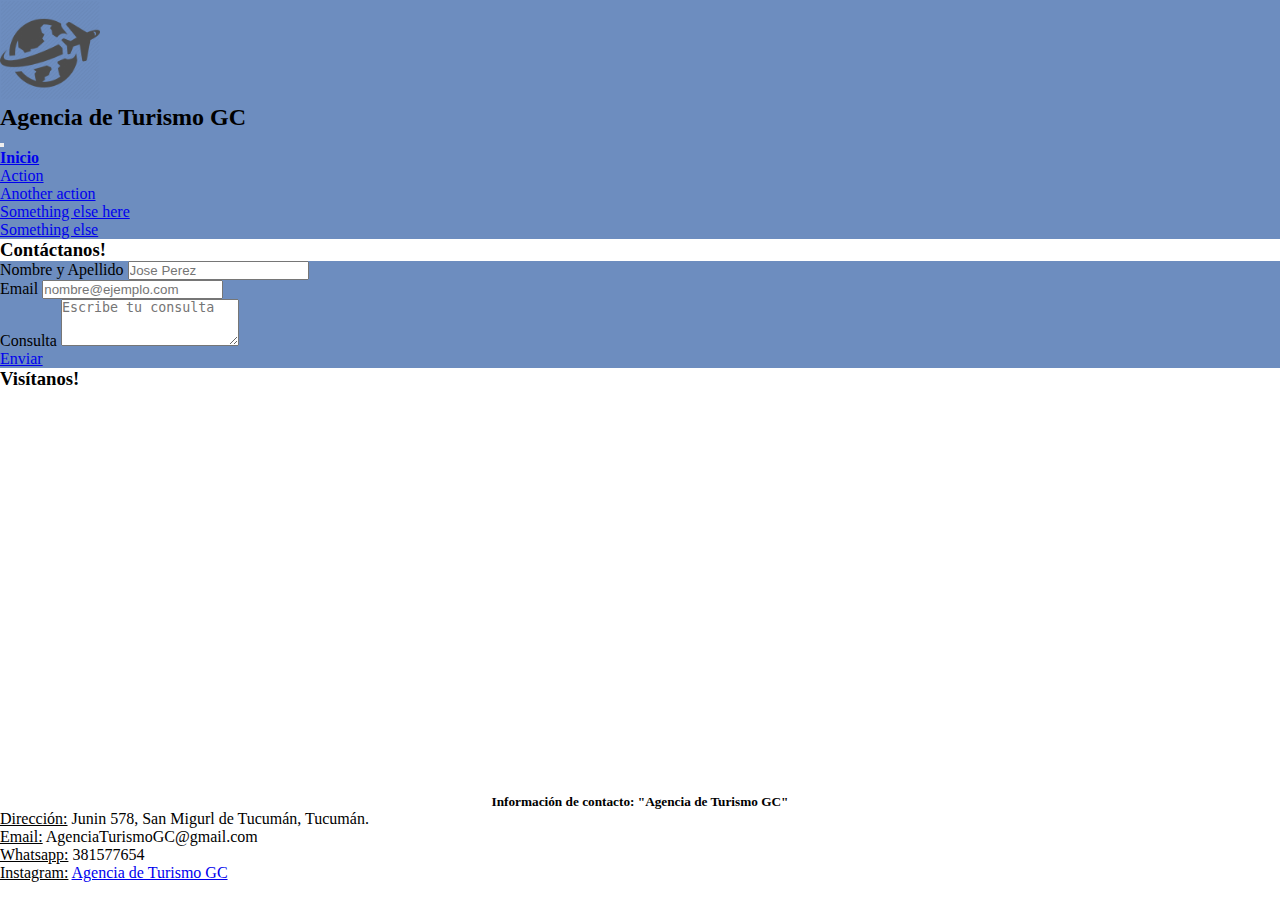
<file: pages/contacto.html>
<!DOCTYPE html>
<html lang="es">
<head>
    <meta charset="UTF-8">
    <meta http-equiv="X-UA-Compatible" content="IE=edge">
    <meta name="viewport" content="width=device-width, initial-scale=1.0">
    <title>Contacto</title>
    <link rel="stylesheet" href="/css/style.css">
<!-- CSS only -->
    <link href="https://cdn.jsdelivr.net/npm/bootstrap@5.2.0/dist/css/bootstrap.min.css" rel="stylesheet" integrity="sha384-gH2yIJqKdNHPEq0n4Mqa/HGKIhSkIHeL5AyhkYV8i59U5AR6csBvApHHNl/vI1Bx" crossorigin="anonymous">
</head>
<body>    
        <!-- HEADER -->
        <header class="header">
            <nav class="navbar navbar-expand-lg">
                <div class="container-fluid d-flex mx-5">
                    <a href="index.html"><img class="logo" style="width: 100px;" src="/Logo/logo4.png" alt=""></a>
                    <h2 class="p-2">Agencia de Turismo GC</h2>
                    <!-- boton hamburguesa cuando se achica la pantalla -->
                    <button class="navbar-toggler" type="button" data-bs-toggle="collapse" data-bs-target="#navbarNavDropdown" aria-controls="navbarNavDropdown" aria-expanded="false" aria-label="Toggle navigation">
                      <span class="navbar-toggler-icon"></span>
                    </button>
                    <!-- LISATAS: -->
                    <div class="collapse navbar-collapse d-lg-flex justify-content-end" id="navbarNavDropdown">
                    <ul class="navbar-nav ml-auto">
                      <li class="nav-item dropdown">
                        <a class="nav-link" aria-current="page" href="/index.html"><h4>Inicio</h4> </a>
                      </li>
                        <ul class="dropdown-menu col-ms-12" aria-labelledby="navbarDropdown">
                          <li><a class="dropdown-item" href="#">Action</a></li>
                          <li><a class="dropdown-item" href="#">Another action</a></li>
                          <li><a class="dropdown-item" href="#">Something else here</a></li>
                          <li><a class="dropdown-item" href="#">Something else</a></li>
                        </ul>
                      </li>
                    </ul>
                  </div>
                </div>
              </nav>
        </header>
        <!-- MAIN -->
        <div class="container my-4">
          <div class="row">
            <div class="col-sm-12 col-md-6">
              <h3 class="text-white my-3 ">
                Contáctanos!
              </h3>
              <div class="p-4 bg-secondary" style="background-color: rgba(72, 113, 175, 0.801)">
                <div class="mb-3">
                  <label for="FormControlTextarea-1" class="form-label text-light">Nombre y Apellido</label>
                  <input type="text" class="form-control" id="FormControlInput-1" placeholder="Jose Perez">
                </div>
                <div class="mb-3">
                  <label for="FormControlInput-1" class="form-label text-light">Email</label>
                  <input type="email" class="form-control" id="FormControlInput-1" placeholder="nombre@ejemplo.com">
                </div>
                <div class="mb-3">
                  <label for="FormControlTextarea-1" class="form-label text-light">Consulta</label>
                  <textarea class="form-control" id="FormControlTextarea-1" rows="3" placeholder="Escribe tu consulta"></textarea>
                </div>
                <a href="/pages/Error404.html" class="btn btn-primary btn-sm w-100">Enviar</a>
              </div>
            </div>  
            <div class="col-sm-12 col-md-6">
              <h3 class="text-light my-3">Visítanos!</h3>
              <iframe width="100%" height="400" frameborder="0" scrolling="no" marginheight="0" marginwidth="0" src="https://maps.google.com/maps?width=100%25&amp;height=600&amp;hl=en&amp;q=San%20Miguel%20de%20Tucum%C3%A1n%20Tucum%C3%A1n%20Junin%20578+(GC%20Turismo%20Tucum%C3%A1n)&amp;t=&amp;z=14&amp;ie=UTF8&amp;iwloc=B&amp;output=embed"><a href="https://www.maps.ie/distance-area-calculator.html">area maps</a></iframe>
            </div>
            <div class="card-body">
              <h5 class="card-title text-danger">Información de contacto: "Agencia de Turismo GC"</h5>
              <p class="card-text"><u>Dirección:</u>  Junin 578, San Migurl de Tucumán, Tucumán.</p>
              <p class="card-text"><u>Email:</u>  AgenciaTurismoGC@gmail.com</p>
              <p class="card-text"><u>Whatsapp:</u> 381577654</p>
              <p class="card-text"><u>Instagram:</u>  <a class="insta text-dark text-decoration-none" href="https://www.instagram.com/"> Agencia de Turismo GC</a></p>
            </div>
          </div>
        </div>       
          </div>
        </main>
        <!-- JavaScript Bundle with Popper -->
    <script src="https://cdn.jsdelivr.net/npm/bootstrap@5.2.0/dist/js/bootstrap.bundle.min.js" integrity="sha384-A3rJD856KowSb7dwlZdYEkO39Gagi7vIsF0jrRAoQmDKKtQBHUuLZ9AsSv4jD4Xa" crossorigin="anonymous"></script>
</body>
</html>
</file>
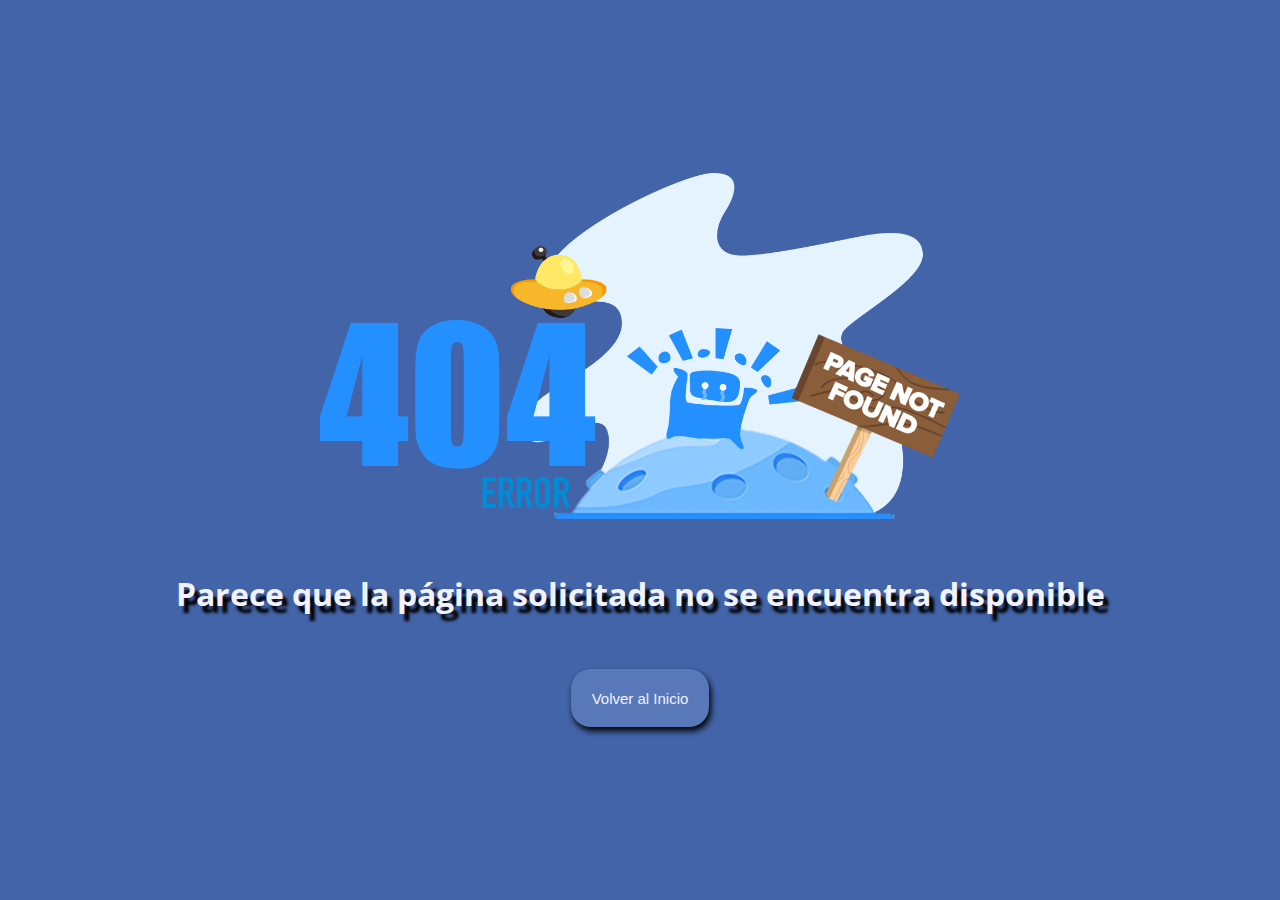
<file: pages/Error404.html>
<!DOCTYPE html>
<html lang="es">
<head>
    <meta charset="UTF-8">
    <meta http-equiv="X-UA-Compatible" content="IE=edge">
    <meta name="viewport" content="width=device-width, initial-scale=1.0">
    <title>404-Error-Page-404</title>
    <link rel="stylesheet" href="/css/Error404.css">
    <link rel="preconnect" href="https://fonts.googleapis.com">
    <link rel="preconnect" href="https://fonts.gstatic.com" crossorigin>
    <link href="https://fonts.googleapis.com/css2?family=Open+Sans:wght@400;600&display=swap" rel="stylesheet">
</head>
<body class="body-404">
<div class="container-error404">
    <img class="img404" src="/img/404-new.png" alt="Error-page-404">
    <h1 class="title-404">Parece que la página solicitada no se encuentra disponible</h1>
    <div class="button-home-404">
        <a href="/index.html">
            <button class="button-404"> Volver al Inicio        
            </button>
        </a>
    </div>
</div>
</body>
</html>
</file>
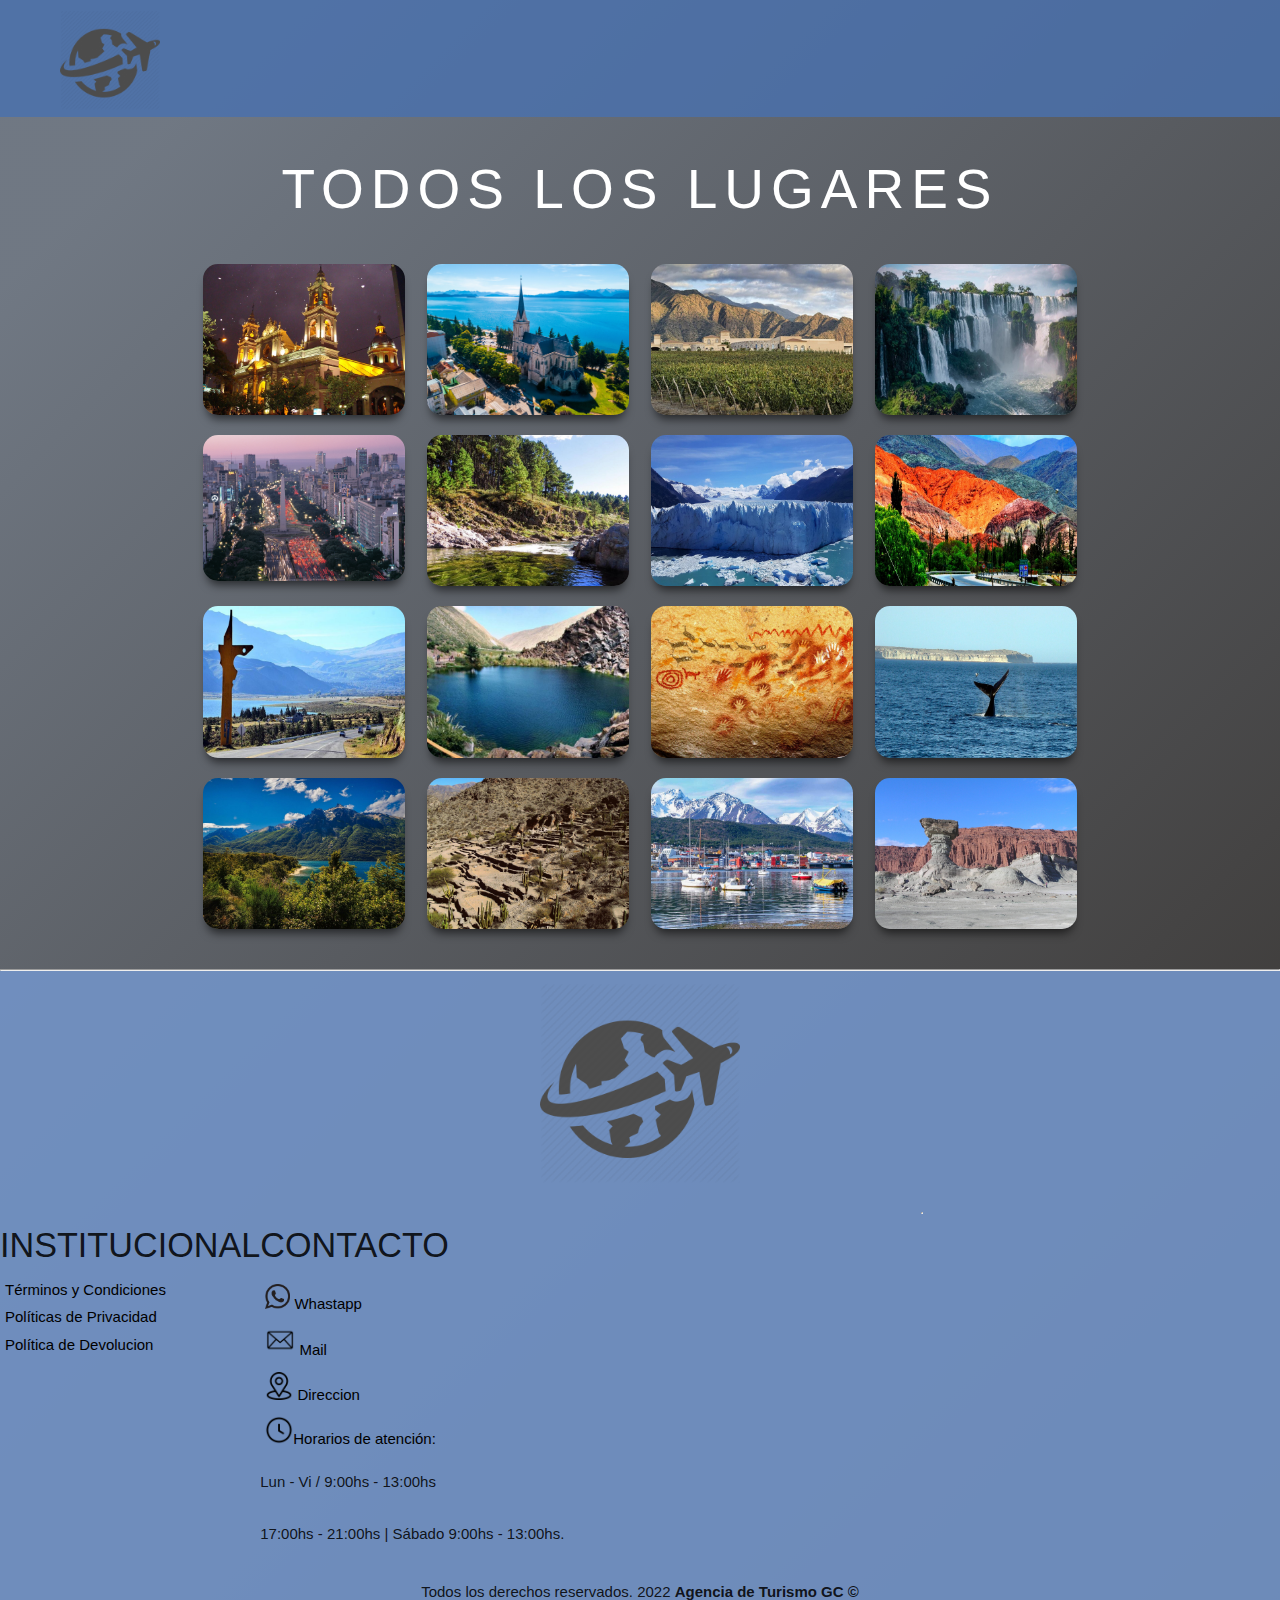
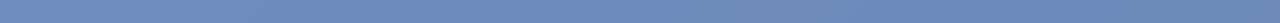
<file: pages/galeria.html>
<!DOCTYPE html>
<html lang="es">
<head>
    <meta charset="UTF-8">
    <meta http-equiv="X-UA-Compatible" content="IE=edge">
    <meta name="viewport" content="width=device-width, initial-scale=1.0">
    <title>Galeria</title>
    <link rel="stylesheet" href="/css/galeria.css">
    <link rel="stylesheet" href="https://cdnjs.cloudflare.com/ajax/libs/materialize/1.0.0/css/materialize.min.css">
</head>
<body>
    <!-- HEADER -->
<header class="header-galeria">
    <div class="container-header">
        <a href="/index.html"><img class="logo-galeria" style="width: 100px;" src="/Logo/logo4.png" alt="logo-galeria"></a>
    </div>
</header>
<!-- MAIN  -->
    <section>
    <main class="container">
        <div class="row">
            <div class="col s12 center-align">
                <h1 class="titulo">Todos los lugares</h1>
            </div>
        </div>
        <div class="row galeria">
            <div class="col s12 m4 l3">
                <div class="material-placeholder">
                    <img src="/img/Salta.jfif" alt="Salta" class="responsive-img materialboxed"
                        data-caption="Salta">
                </div>
            </div>
        <div class="col s12 m4 l3">
            <div class="material-placeholder">
                <img src="/img/bariloche-01.jpg" alt="bariloche" class="responsive-img materialboxed"
                    data-caption="Bariloche - Río Negro">
            </div>
        </div>
        <div class="col s12 m4 l3">
            <div class="material-placeholder">
                <img src="/img/cafayate-12.jpg" alt="cafayate" class="responsive-img materialboxed"
                    data-caption="Cafayate - Salta">
            </div>
        </div>
        <div class="col s12 m4 l3">
            <div class="material-placeholder">
                <img src="/img/cataratas-del-iguazu.jpg" alt="cataratas-del-iguazu"
                class="responsive-img materialboxed"
                    data-caption="Las Cataratas del Iguazú - Misiones">
            </div>
        </div>
        <div class="col s12 m4 l3">
            <div class="material-placeholder">
                <img src="/img/buenos-aires.jpg" alt="buenos-aires"
                class="responsive-img materialboxed"
                    data-caption="Buenos Aires">
            </div>
        </div>
        <div class="col s12 m4 l3">
            <div class="material-placeholder">
                <img src="/img/cordoba01 (1).jpg" alt="cordoba"
                class="responsive-img materialboxed"
                    data-caption="Córdoba">
            </div>
        </div>
        <div class="col s12 m4 l3">
            <div class="material-placeholder">
                <img src="/img/glaciar-perito-moreno-1.jpg" alt="perito-moreno"
                class="responsive-img materialboxed"
                    data-caption="Glaciar Perito Moreno - Santa Cruz">
            </div>
        </div>
        <div class="col s12 m4 l3">
            <div class="material-placeholder">
                <img src="/img/jujuy01.jpg" alt="jujuy"
                class="responsive-img materialboxed"
                    data-caption="Jujuy">
            </div>
        </div>
        <div class="col s12 m4 l3">
            <div class="material-placeholder">
                <img src="/img/tafi-del-valle (1).jpg" alt="tafi-del-valle"
                class="responsive-img materialboxed"
                    data-caption="Tafí del Valle - Tucumán">
            </div>
        </div>
        <div class="col s12 m4 l3">
            <div class="material-placeholder">
                <img src="/img/Mendoza-3.jpg" alt="mendoza"
                class="responsive-img materialboxed"
                    data-caption="Mendoza">
            </div>
        </div>
        <div class="col s12 m4 l3">
            <div class="material-placeholder">
                <img src="/img/cueva-de-las-manos-01.jpg" alt="cueva-de-las-manos"
                class="responsive-img materialboxed"
                    data-caption="Cueva de las manos - Santa Cruz">
            </div>
        </div>
        <div class="col s12 m4 l3">
            <div class="material-placeholder">
                <img src="/img/puerto-madryn.jpg" alt="puerto-madryn"
                class="responsive-img materialboxed"
                    data-caption="Puerto Madryn - Chubut">
            </div>
        </div>
        <div class="col s12 m4 l3">
            <div class="material-placeholder">
                <img src="/img/el-bolson.jpg" alt="el-bolson"
                class="responsive-img materialboxed"
                    data-caption="El Bolsón - Río Negro">
            </div>
        </div>
        <div class="col s12 m4 l3">
            <div class="material-placeholder">
                <img src="/img/ruinas-de-quilmes-02.jpg" alt="ruinas-de-quilmes"
                class="responsive-img materialboxed"
                    data-caption="Ruinas de Quilmes - Tucumán">
            </div>
        </div>
        <div class="col s12 m4 l3">
            <div class="material-placeholder">
                <img src="/img/Ushuaia1.jpg" alt="ushuaia"
                class="responsive-img materialboxed"
                    data-caption="Ushuaia, Tierra del Fuego">
            </div>
        </div>
        <div class="col s12 m4 l3">
            <div class="material-placeholder">
                <img src="/img/valle-de-la-luna-01.jpg"  alt="valle-de-la-luna"
                    class="responsive-img materialboxed"
                    data-caption="Valle de la Luna - San Juan">
            </div>
        </div>
        </div>
    </main>
</section>
<footer class="footer">
    <div class="container__prefooter">
        <hr>
        <div class="box__footer1">
            <div class="logo">
                <img src="/Logo/logo4.png" width="200px" alt="">
            </div>
        </div>
    </div>
    <div class="container__footer">
        <div class="box__footer2">
            <h4>INSTITUCIONAL</h4>
            <a href="/pages/error404.html">Términos y Condiciones </a>
            <a href="/pages/error404.html">Políticas de Privacidad</a>
            <a href="/pages/error404.html">Política de Devolucion</a>
        </div>
        <div class="box__footer3">
            <h4>CONTACTO</h4>
            <a href="/pages/error404.html"> <img src="/img/whatsapp2.png" width="25px" alt=""> Whastapp</a>
            <a href="/pages/error404.html"> <img src="/img/email.png" width="30px" alt=""> Mail</a>
            <a href="/pages/error404.html"> <img src="/img/ubicacion.png" width="28px" alt=""> Direccion</a>
            <a href="/pages/error404.html"> <img src="/img/reloj.png" width="28px" alt="">Horarios de atención:</a>
            <p> Lun - Vi / 9:00hs - 13:00hs </p>
            <p> 17:00hs - 21:00hs | Sábado 9:00hs - 13:00hs.</p>
        </div>
    <hr>
    <div class="box__copyright">
        <p> Todos los derechos reservados. 2022 <b>Agencia de Turismo GC &copy;</b></p>  
    </div>
</footer>
    <script src="https://cdnjs.cloudflare.com/ajax/libs/materialize/1.0.0/js/materialize.min.js"></script>
    <script src="/js/main.js"></script>
</body>
</html>
</file>
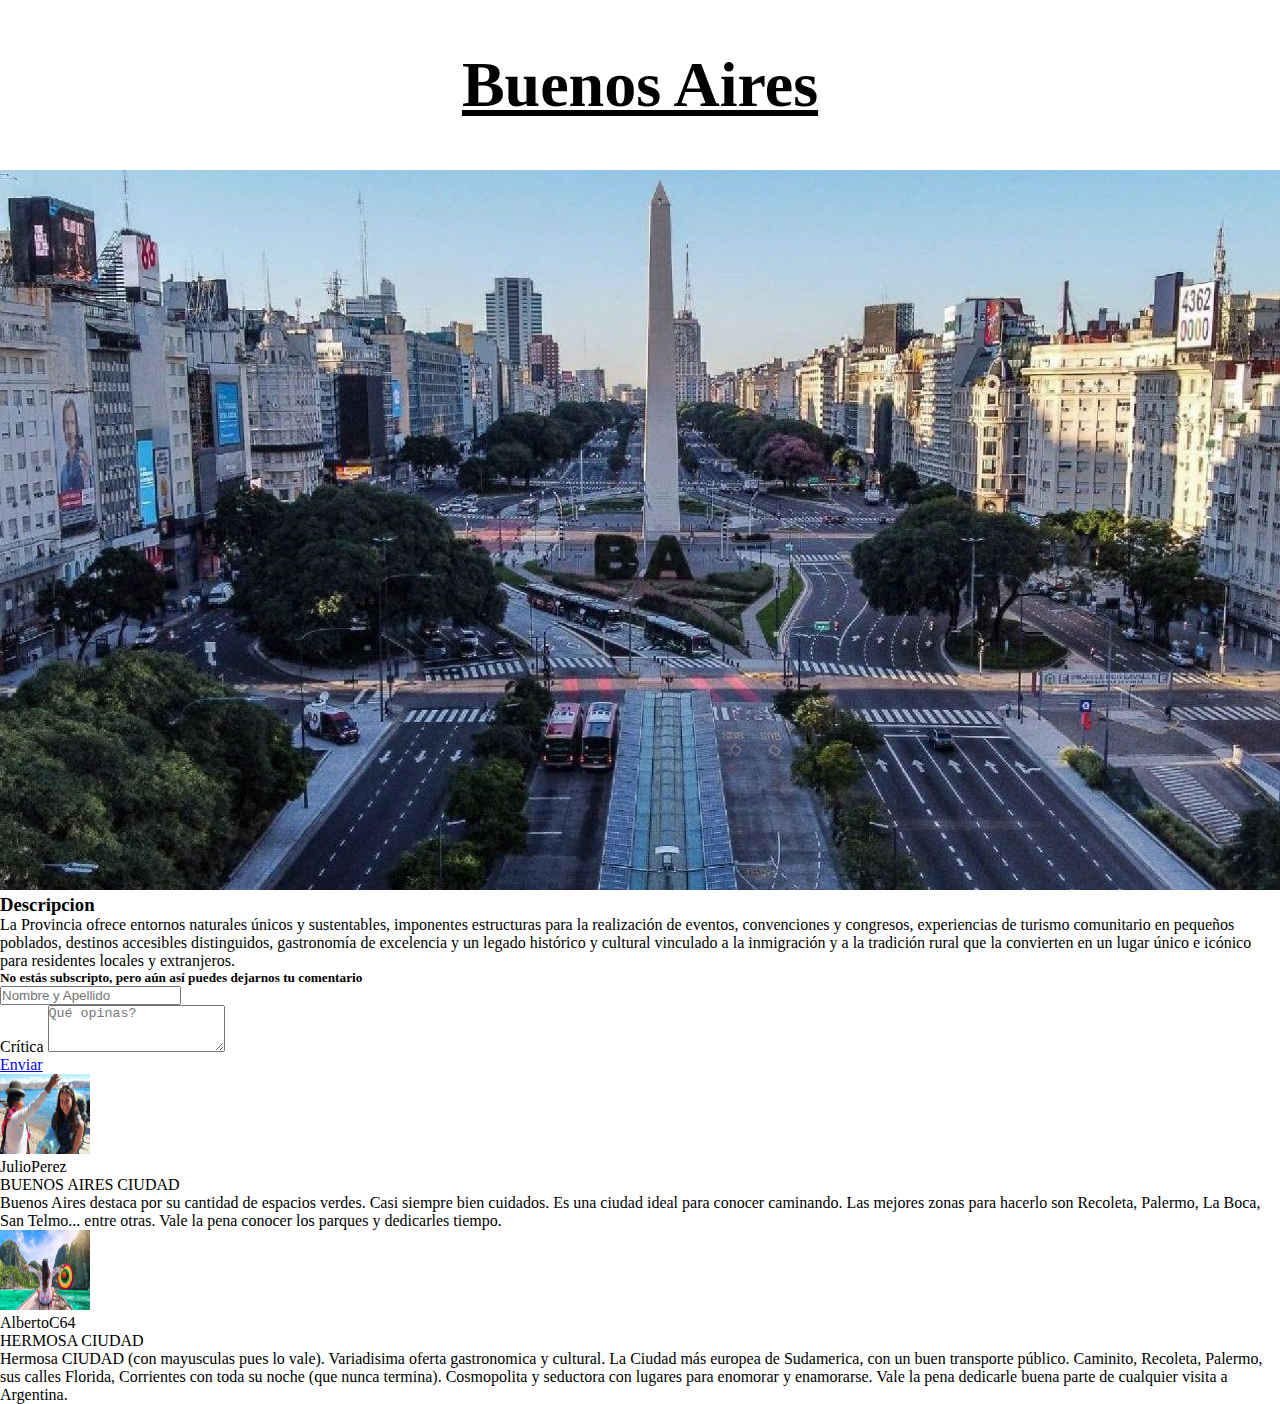
<file: pages/Informacion.html>
<!DOCTYPE html>
<html lang="es">
<head>
    <meta charset="UTF-8">
    <meta http-equiv="X-UA-Compatible" content="IE=edge">
    <meta name="viewport" content="width=device-width, initial-scale=1.0">
    <title>Información</title>
    <link rel="stylesheet" href="/css/Informacion.css">
    <link rel="stylesheet" href="https://cdnjs.cloudflare.com/ajax/libs/font-awesome/4.7.0/css/font-awesome.min.css" />
    <link href="https://cdn.jsdelivr.net/npm/bootstrap@5.2.0/dist/css/bootstrap.min.css" rel="stylesheet"
        integrity="sha384-gH2yIJqKdNHPEq0n4Mqa/HGKIhSkIHeL5AyhkYV8i59U5AR6csBvApHHNl/vI1Bx" crossorigin="anonymous">
</head>
<body>
    <div class="container">
        <div class="row">
        <div class="title-info">
            <h1>
                Buenos Aires 
            </h1>
        </div>
        <div class="img-info">
            <img src="/img/bs.as.jpg" alt="">
        </div>
        <div class="text-dark py-3">
            <h3>Descripcion</h3>
            <p>
                La Provincia ofrece entornos naturales únicos y sustentables, imponentes estructuras para la realización de eventos, 
                convenciones y congresos, experiencias de turismo comunitario en pequeños poblados, destinos accesibles distinguidos, 
                gastronomía de excelencia y un legado histórico y cultural vinculado a la inmigración y a la tradición rural que la convierten 
                en un lugar único e icónico para residentes locales y extranjeros.
            </p>
        </div>
    </div>
        <!--zona de la caja de comentarios-->
        <div class="container-lg d-block">
            <div class="container-lg">
              <div class="mb-3">
                <h5>No estás subscripto, pero aún así puedes dejarnos tu comentario </h5>
                <input type="text" class="form-control" id="exampleFormControlInput1" placeholder="Nombre y Apellido" required>
              </div>
              <div class="mb-3">
                <label for="exampleFormControlTextarea1" class="form-label text-light">Crítica</label>
                <textarea class="form-control" id="exampleFormControlTextarea1" rows="3" placeholder="Qué opinas?"></textarea>
              </div>
              
              <div class="col-auto mt-3 d-flex justify-content-end">
                <a href="/pages/error404-1.html" type="botton" class="btn btn-outline-light mb-3 px-5">
                  Enviar
                </a>
              </div>
            </div>
          </div>
    <!--comentarios-->
        <div class="row">
            <div class="col-12 border-bottom border-dark mb-2">
                <div class="container d-sm-flex d-block">
                  <div class="d-block">
                    <a href="/pages/Error404.html"><img src="/img/usuario1.jpg" class="mx-3 img-us" alt="usuario"></a>
                    <p class="text-dark mx-3">JulioPerez</p>
                  </div>
                  <div class="container">
                    
                    <p class="text-start text-dark mt-3">
                      BUENOS AIRES CIUDAD
                    </p>
                    <p class="text-dark">
                        Buenos Aires destaca por su cantidad de espacios verdes. Casi siempre bien cuidados.
                        Es una ciudad ideal para conocer caminando. Las mejores zonas para hacerlo son Recoleta, 
                        Palermo, La Boca, San Telmo... entre otras. Vale la pena conocer los parques y dedicarles tiempo.
                    </p>
                    
                    
                  </div>
                </div>
              </div>
        </div>
        <div class="row">
            <div class="col-12 border-bottom border-dark mb-2">
                <div class="container d-sm-flex d-block">
                  <div class="d-block">
                    <a href="/pages/Error404.html"><img src="/img/usuario2.jpg" class="mx-3 img-us" alt="usuario"></a>
                    <p class="text-dark mx-3">AlbertoC64</p>
                  </div>
                  <div class="container">
                    
                    <p class="text-start text-dark mt-3">
                      HERMOSA CIUDAD
                    </p>
                    <p class="text-dark">
                        Hermosa CIUDAD (con mayusculas pues lo vale). 
                        Variadisima oferta gastronomica y cultural. La Ciudad más europea de Sudamerica, 
                        con un buen transporte público. Caminito, Recoleta, Palermo, sus calles Florida, 
                        Corrientes con toda su noche (que nunca termina). Cosmopolita y seductora con lugares para enomorar y enamorarse. 
                        Vale la pena dedicarle buena parte de cualquier visita a Argentina.
                    </p>                    
                  </div>
                </div>
              </div>
        </div>
        
    </div>
    <!--comentarios-->    
      <script src="https://cdn.jsdelivr.net/npm/bootstrap@5.2.0/dist/js/bootstrap.bundle.min.js"
          integrity="sha384-A3rJD856KowSb7dwlZdYEkO39Gagi7vIsF0jrRAoQmDKKtQBHUuLZ9AsSv4jD4Xa"
          crossorigin="anonymous"></script>
</body>
</html>
</file>
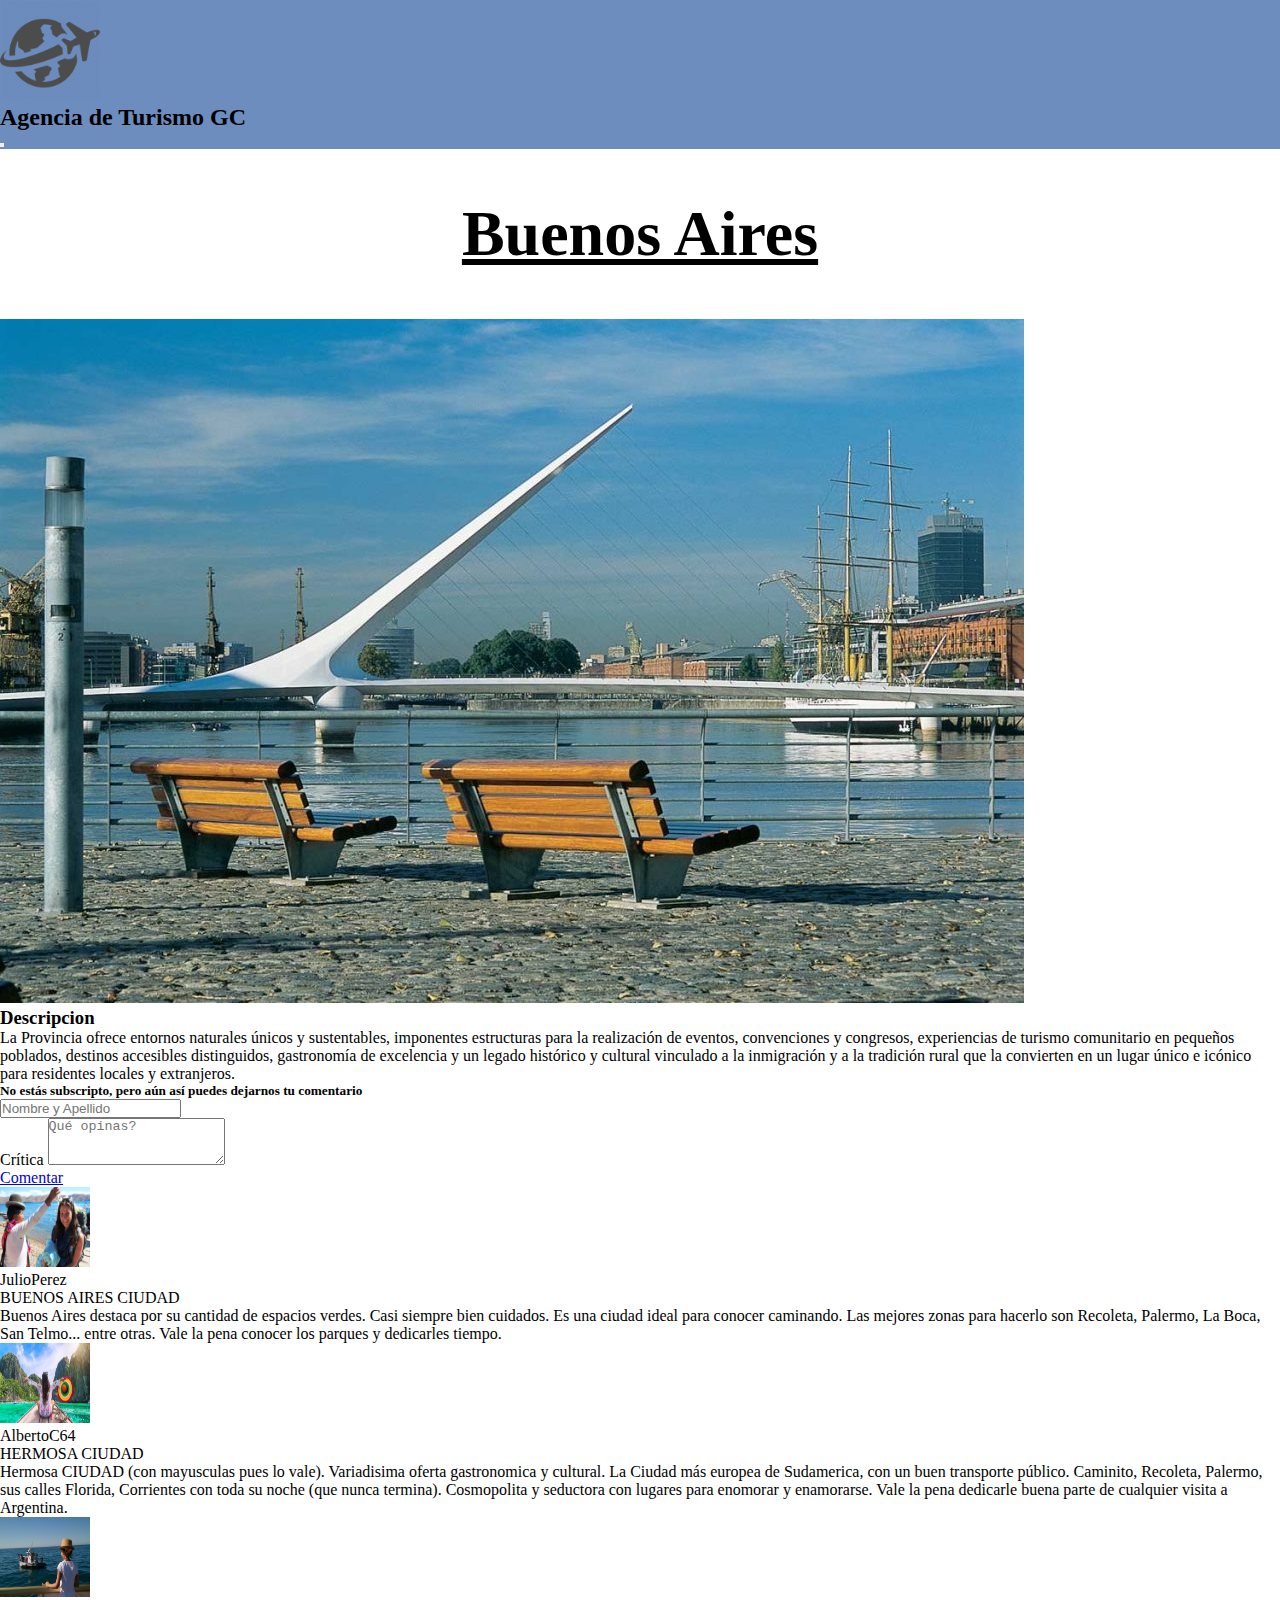
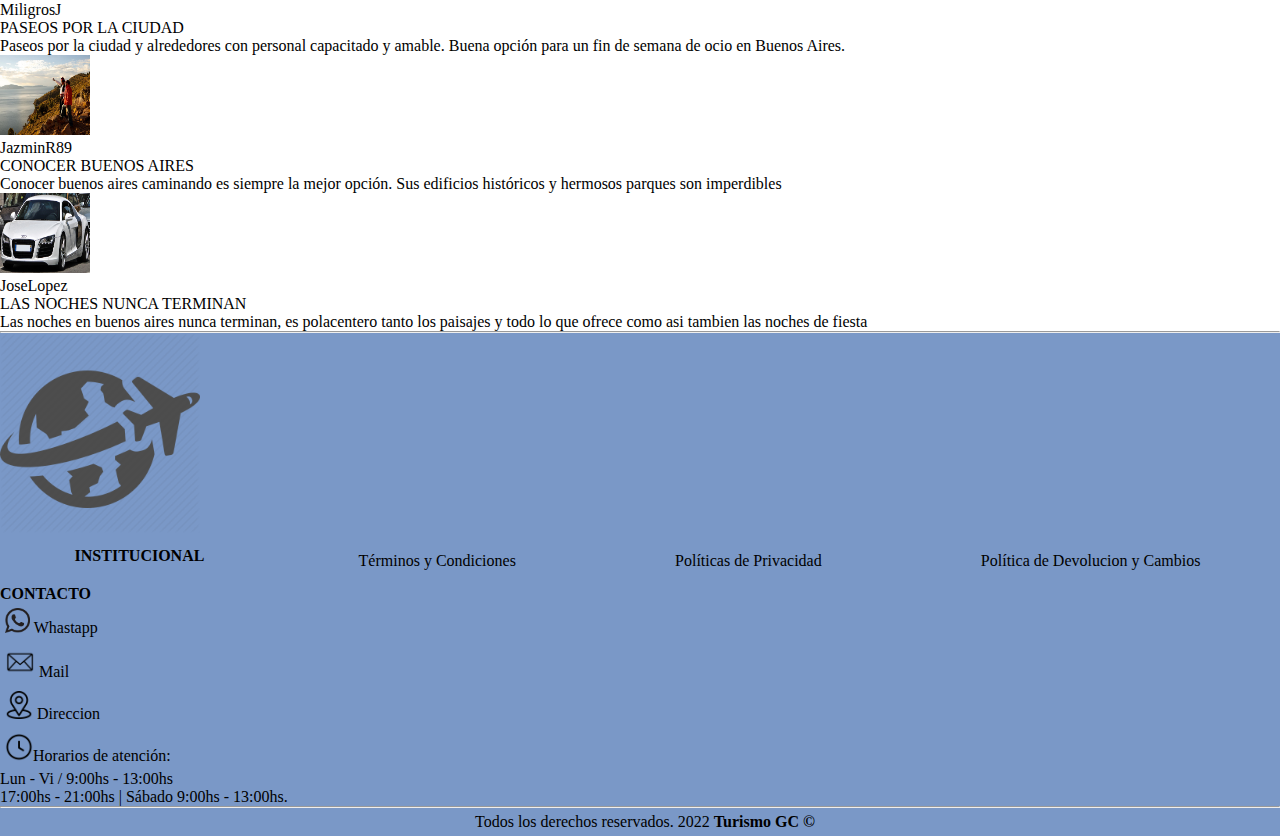
<file: pages/InformacionBSAS.html>
<!DOCTYPE html>
<html lang="es">
<head>
    <meta charset="UTF-8">
    <meta http-equiv="X-UA-Compatible" content="IE=edge">
    <meta name="viewport" content="width=device-width, initial-scale=1.0">
    <title>Información-Buenos-Aires</title>
    <link rel="stylesheet" href="/css/style.css">
    <link rel="stylesheet" href="/css/Informacion.css">
    <link rel="stylesheet" href="https://cdnjs.cloudflare.com/ajax/libs/font-awesome/4.7.0/css/font-awesome.min.css" />
    <link href="https://cdn.jsdelivr.net/npm/bootstrap@5.2.0/dist/css/bootstrap.min.css" rel="stylesheet"
        integrity="sha384-gH2yIJqKdNHPEq0n4Mqa/HGKIhSkIHeL5AyhkYV8i59U5AR6csBvApHHNl/vI1Bx" crossorigin="anonymous">
</head>
<body>
  <header class="header navbar fixed-top py-1">
    <nav class="navbar navbar-expand-lg ">
        <div class="container-fluid d-flex mx-5">
            <a href="/index.html"><img class="logo" style="width: 100px;" src="/Logo/logo4.png" alt=""></a>
            <h2 class="p-2">Agencia de Turismo GC</h2>
            <!-- boton hamburguesa cuando se achica la pantalla -->
            <button class="navbar-toggler" type="button" data-bs-toggle="collapse" data-bs-target="#navbarNavDropdown" aria-controls="navbarNavDropdown" aria-expanded="false" aria-label="Toggle navigation">
              <span class="navbar-toggler-icon"></span>
            </button>
            <!-- LISATAS: -->
            <div class="collapse navbar-collapse d-lg-flex justify-content-end" id="navbarNavDropdown">
            <ul class="navbar-nav ml-auto">
              
              </li>
            </ul>
          </div>
        </div>
      </nav>
</header>
    <div class="container">
        <div class="row g-2">
        <div class="title-info justify-content-center py-2">
            <h1 class="mt-5">
                Buenos Aires 
            </h1>
        </div>
        <div class="d-flex justify-content-center">
            <img src="/img/BsAs4.jpg" class="img-ciudad" alt="">
        </div>        
        <div class="row g-2 text-dark py-2 justify-content-center">
            <h3>Descripcion</h3>
            <p>
                La Provincia ofrece entornos naturales únicos y sustentables, imponentes estructuras para la realización de eventos, 
                convenciones y congresos, experiencias de turismo comunitario en pequeños poblados, destinos accesibles distinguidos, 
                gastronomía de excelencia y un legado histórico y cultural vinculado a la inmigración y a la tradición rural que la convierten 
                en un lugar único e icónico para residentes locales y extranjeros.
            </p>
        </div>
    </div>       
        <!--zona de la caja de comentarios-->
        <div class="container-lg d-block">
            <div class="container-lg">
              <div class="mb-3">
                <h5>No estás subscripto, pero aún así puedes dejarnos tu comentario </h5>
                <input type="text" class="form-control" id="Form-Nombre-y-Apellido" placeholder="Nombre y Apellido" required>
              </div>
              <div class="mb-3">
                <label for="Form-Textarea1" class="form-label text-dark">Crítica</label>
                <textarea class="form-control" id="Form-Textarea1" rows="3" placeholder="Qué opinas?"></textarea>
              </div>             
              <div class="col-auto mt-3 d-flex justify-content-end">
                <a href="/pages/Error404.html" type="botton" class="btn btn-outline-dark mb-3 px-5">
                  Comentar
                </a>
              </div>
            </div>
          </div>         
    <!--comentarios-->
        <div class="row">
            <div class="col-12  mb-2">
                <div class="container d-sm-flex d-block">
                  <div class="d-block">
                    <a href="/pages/Error404.html"><img src="/img/usuario1.jpg" class="mx-3 img-us" alt="usuario"></a>
                    <p class="text-dark mx-3">JulioPerez</p>
                  </div>
                  <div class="container">                   
                    <p class="text-start text-dark mt-3">
                      BUENOS AIRES CIUDAD
                    </p>
                    <p class="text-dark border-bottom border-dark">
                        Buenos Aires destaca por su cantidad de espacios verdes. Casi siempre bien cuidados.
                        Es una ciudad ideal para conocer caminando. Las mejores zonas para hacerlo son Recoleta, 
                        Palermo, La Boca, San Telmo... entre otras. Vale la pena conocer los parques y dedicarles tiempo.
                    </p>
                    
                    
                  </div>
                </div>
              </div>
        </div>
        <div class="row">
            <div class="col-12  mb-2">
                <div class="container d-sm-flex d-block">
                  <div class="d-block">
                    <a href="/pages/Error404.html"><img src="/img/usuario2.jpg" class="mx-3 img-us" alt="usuario"></a>
                    <p class="text-dark mx-3">AlbertoC64</p>
                  </div>
                  <div class="container">                   
                    <p class="text-start text-dark mt-3">
                      HERMOSA CIUDAD
                    </p>
                    <p class="text-dark border-bottom border-dark">
                        Hermosa CIUDAD (con mayusculas pues lo vale). 
                        Variadisima oferta gastronomica y cultural. La Ciudad más europea de Sudamerica, 
                        con un buen transporte público. Caminito, Recoleta, Palermo, sus calles Florida, 
                        Corrientes con toda su noche (que nunca termina). Cosmopolita y seductora con lugares para enomorar y enamorarse. 
                        Vale la pena dedicarle buena parte de cualquier visita a Argentina.
                    </p>                   
                  </div>
                </div>
              </div>
        </div>
        <div class="row">
          <div class="col-12  mb-2">
              <div class="container d-sm-flex d-block">
                <div class="d-block">
                  <a href="/pages/Error404.html"><img src="/img/usuario3.jpg" class="mx-3 img-us" alt="usuario"></a>
                  <p class="text-dark mx-3">MiligrosJ</p>
                </div>
                <div class="container">
                  
                  <p class="text-start text-dark mt-3">
                    PASEOS POR LA CIUDAD 
                  </p>
                  <p class="text-dark border-bottom border-dark">
                    Paseos por la ciudad y alrededores con personal capacitado y amable. 
                    Buena opción para un fin de semana de ocio en Buenos Aires.
                  </p>                 
                </div>
              </div>
            </div>
      </div>
      <div class="row">
        <div class="col-12  mb-2">
            <div class="container d-sm-flex d-block">
              <div class="d-block">
                <a href="/pages/Error404.html"><img src="/img/usuario4.jpg" class="mx-3 img-us" alt="usuario"></a>
                <p class="text-dark mx-3">JazminR89</p>
              </div>
              <div class="container">              
                <p class="text-start text-dark mt-3">
                  CONOCER BUENOS AIRES
                </p>
                <p class="text-dark border-bottom border-dark">
                  Conocer buenos aires caminando es siempre la mejor opción. 
                  Sus edificios históricos y hermosos parques son imperdibles
                </p>               
              </div>
            </div>
          </div>
    </div>
    <div class="row">
      <div class="col-12  mb-2">
          <div class="container d-sm-flex d-block">
            <div class="d-block">
              <a href="/pages/Error404.html"><img src="/img/usuario5.jpg" class="mx-3 img-us" alt="usuario"></a>
              <p class="text-dark mx-3">JoseLopez</p>
            </div>
            <div class="container">
              
              <p class="text-start text-dark mt-3">
                LAS NOCHES NUNCA TERMINAN
              </p>
              <p class="text-dark border-bottom border-dark">
                Las noches en buenos aires nunca terminan, es polacentero tanto los paisajes y 
                todo lo que ofrece como asi tambien las noches de fiesta
              </p>             
            </div>
          </div>
        </div>
  </div>       
    </div>
    <footer class="footer">
      <div class="container-fluid text-center">
        <nav class="row align-items-center">
            <hr>
            <div class="col-md">
                <div class="logo">
                  <a href="/index.html"><img src="/Logo/logo4.png" alt="logo" height="200px" width="200px"></a>
                </div>
            </div>
            <div class="container__footer box__footer2 col-md d-none d-lg-block">
                <h4>INSTITUCIONAL</h4>
                <a href="/pages/error404.html">Términos y Condiciones </a>
                <a href="/pages/error404.html">Políticas de Privacidad</a>
                <a href="/pages/error404.html">Política de Devolucion y Cambios</a>
            </div>
            <div class="container__footer box__footer3 col-md">
                <h4>CONTACTO</h4>
                <a href="/pages/error404.html"> <img src="/img/whatsapp2.png" width="25px" alt=""> Whastapp</a>
                <a href="/pages/error404.html"> <img src="/img/email.png" width="30px" alt=""> Mail</a>
                <a href="/pages/error404.html"> <img src="/img/ubicacion.png" width="28px" alt=""> Direccion</a>
                <a href="/pages/error404.html"> <img src="/img/reloj.png" width="28px" alt="">Horarios de atención:</a>
                <p> Lun - Vi / 9:00hs - 13:00hs </p>
                <p> 17:00hs - 21:00hs | Sábado 9:00hs - 13:00hs.</p>
            </div>
        <hr>
      </nav>
      </div>
        <div class="box__copyright">
            <p> Todos los derechos reservados. 2022 <b>Turismo GC &copy;</b></p>  
        </div>
    </footer>    
      <script src="https://cdn.jsdelivr.net/npm/bootstrap@5.2.0/dist/js/bootstrap.bundle.min.js"
          integrity="sha384-A3rJD856KowSb7dwlZdYEkO39Gagi7vIsF0jrRAoQmDKKtQBHUuLZ9AsSv4jD4Xa"
          crossorigin="anonymous"></script>
</body>
</html>
</file>
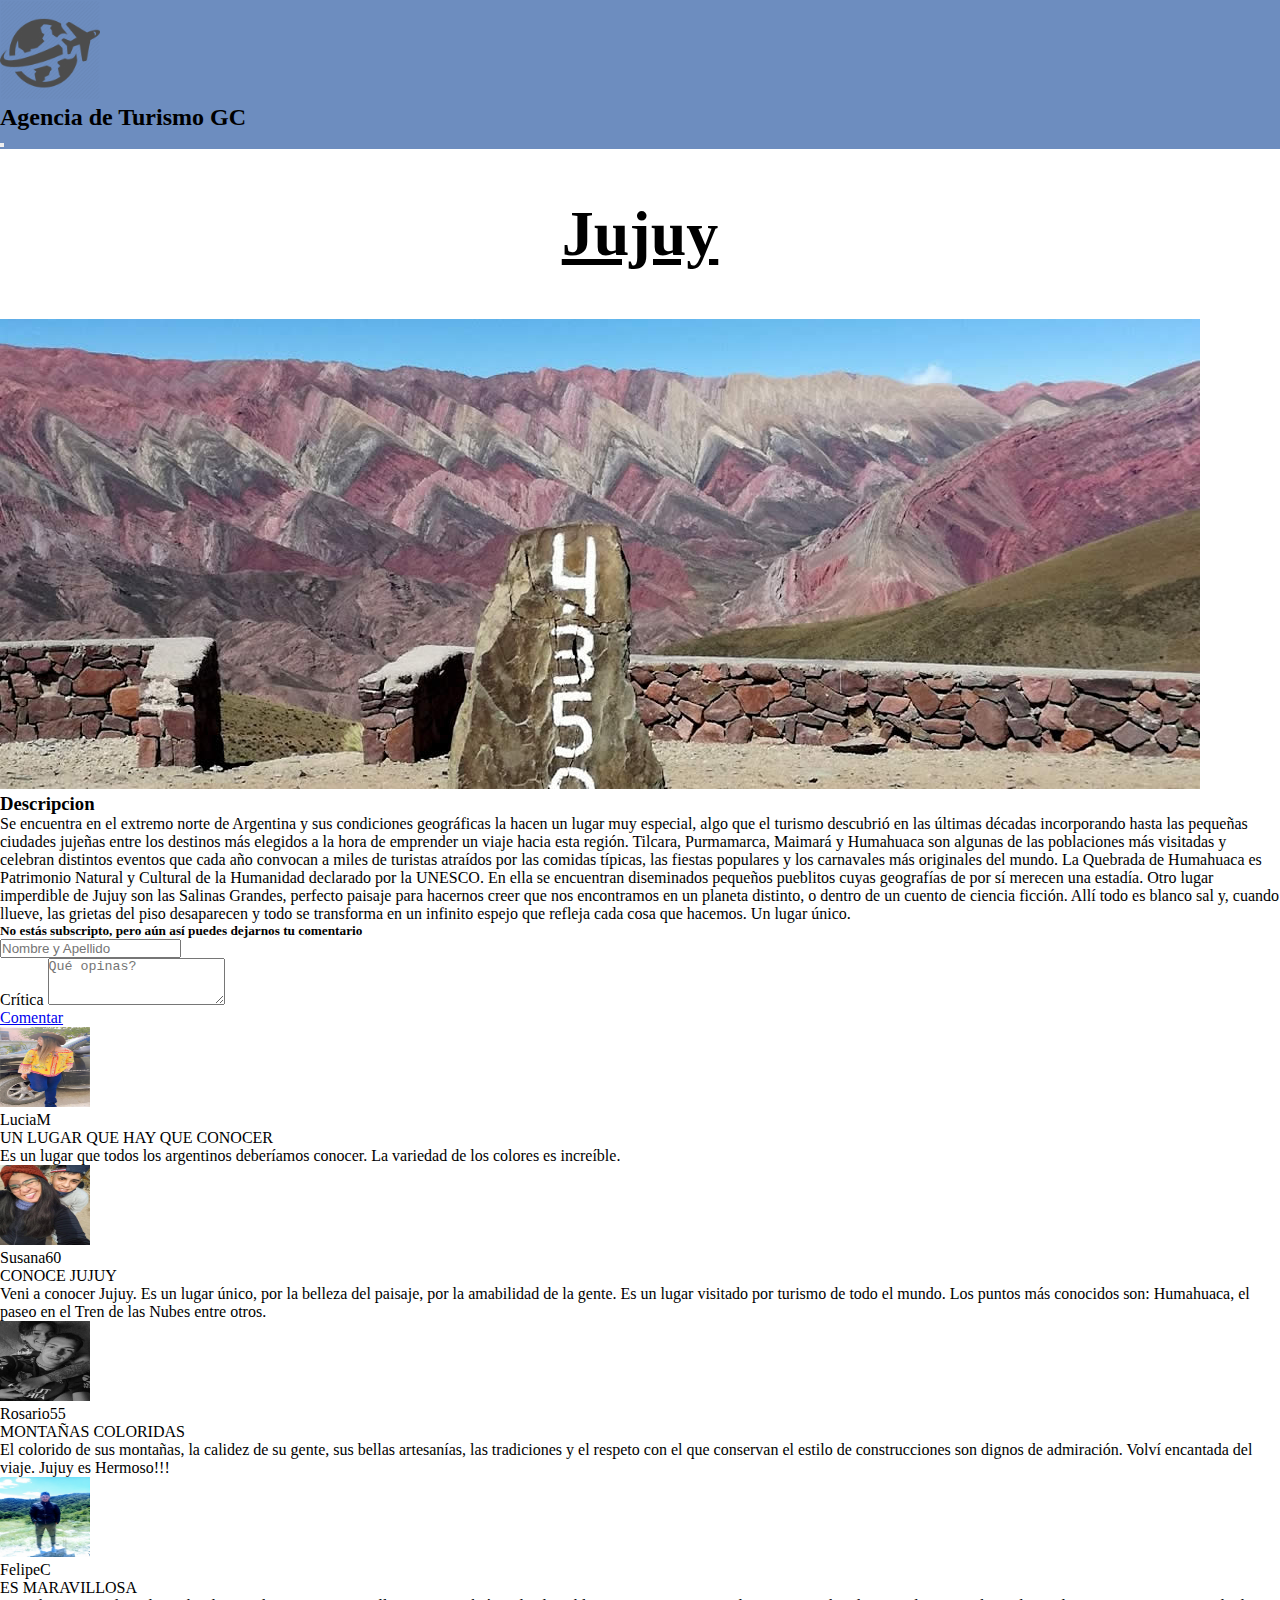
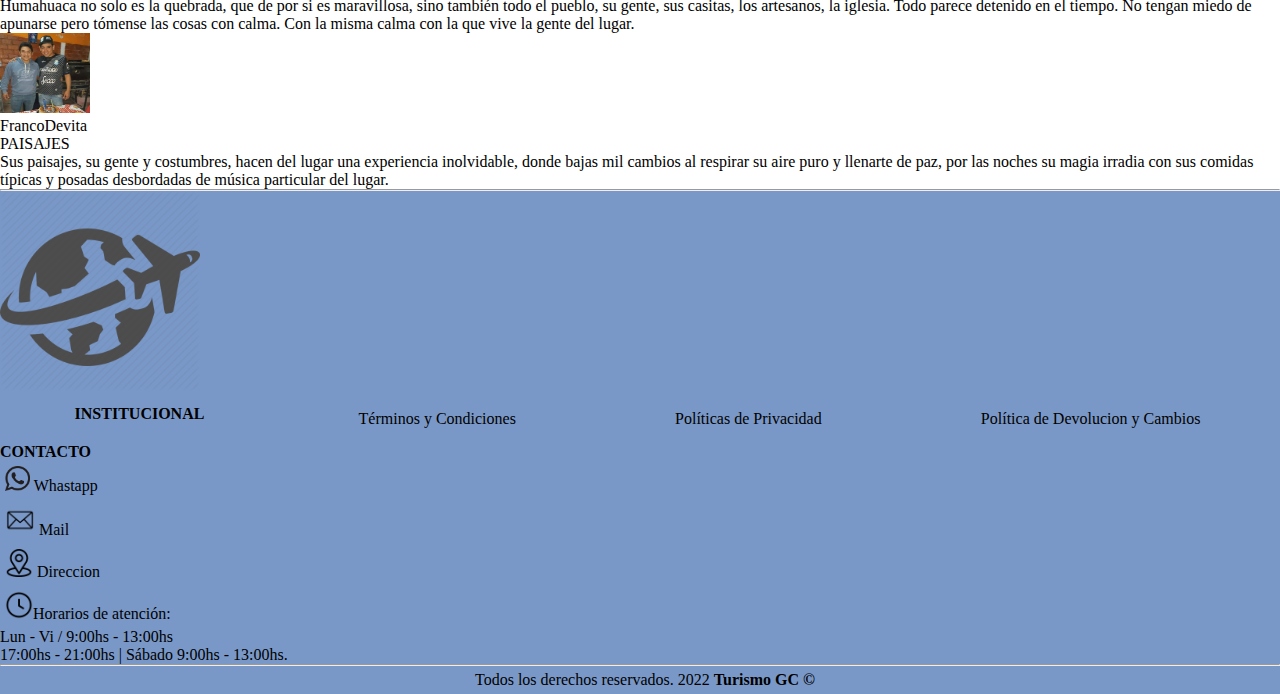
<file: pages/InformacionJUJUY.html>
<!DOCTYPE html>
<html lang="es">
<head>
    <meta charset="UTF-8">
    <meta http-equiv="X-UA-Compatible" content="IE=edge">
    <meta name="viewport" content="width=device-width, initial-scale=1.0">
    <title>Información-Jujuy</title>
    <link rel="stylesheet" href="/css/style.css">
    <link rel="stylesheet" href="/css/Informacion.css">
    <link rel="stylesheet" href="https://cdnjs.cloudflare.com/ajax/libs/font-awesome/4.7.0/css/font-awesome.min.css" />
    <link href="https://cdn.jsdelivr.net/npm/bootstrap@5.2.0/dist/css/bootstrap.min.css" rel="stylesheet"
        integrity="sha384-gH2yIJqKdNHPEq0n4Mqa/HGKIhSkIHeL5AyhkYV8i59U5AR6csBvApHHNl/vI1Bx" crossorigin="anonymous">

</head>
<body>
  <header class="header navbar fixed-top py-1">
    <nav class="navbar navbar-expand-lg ">
        <div class="container-fluid d-flex mx-5">
            <a href="/index.html"><img class="logo" style="width: 100px;" src="/Logo/logo4.png" alt=""></a>
            <h2 class="p-2">Agencia de Turismo GC</h2>
            <!-- boton hamburguesa cuando se achica la pantalla -->
            <button class="navbar-toggler" type="button" data-bs-toggle="collapse" data-bs-target="#navbarNavDropdown" aria-controls="navbarNavDropdown" aria-expanded="false" aria-label="Toggle navigation">
              <span class="navbar-toggler-icon"></span>
            </button>
            <!-- LISATAS: -->
            <div class="collapse navbar-collapse d-lg-flex justify-content-end" id="navbarNavDropdown">
            <ul class="navbar-nav ml-auto">
              </li>
            </ul>
          </div>
        </div>
      </nav>
</header>
    <div class="container">
        <div class="row g-2">
        <div class="title-info justify-content-center py-2">
            <h1 class="mt-5">
                Jujuy 
            </h1>
        </div>
        <div class="d-flex justify-content-center">
            <img src="/img/jujuy2.jpg" class="img-ciudad" alt="">
        </div>
        
        <div class="row g-2 text-dark py-2 justify-content-center">
            <h3>Descripcion</h3>
            <p>
                Se encuentra en el extremo norte de Argentina y sus condiciones geográficas la hacen un lugar muy especial, algo que el turismo descubrió en las últimas décadas incorporando hasta las pequeñas ciudades jujeñas entre los destinos más elegidos a la hora de emprender un viaje hacia esta región.
                Tilcara, Purmamarca, Maimará y Humahuaca son algunas de las poblaciones más visitadas y celebran distintos eventos que cada año convocan a miles de turistas atraídos por las comidas típicas, las fiestas populares y los carnavales más originales del mundo.
                La Quebrada de Humahuaca es Patrimonio Natural y Cultural de la Humanidad declarado por la UNESCO. En ella se encuentran diseminados pequeños pueblitos cuyas geografías de por sí merecen una estadía.
                Otro lugar imperdible de Jujuy son las Salinas Grandes, perfecto paisaje para hacernos creer que nos encontramos en un planeta distinto, o dentro de un cuento de ciencia ficción. Allí todo es blanco sal y, cuando llueve, las grietas del piso desaparecen y todo se transforma en un infinito espejo que refleja cada cosa que hacemos. Un lugar único.

            </p>
        </div>
    </div>       
        <!--zona de la caja de comentarios-->
        <div class="container-lg d-block">
            <div class="container-lg">
              <div class="mb-3">
                <h5>No estás subscripto, pero aún así puedes dejarnos tu comentario </h5>
                <input type="text" class="form-control" id="Form-Nombre-y-Apellido" placeholder="Nombre y Apellido" required>
              </div>
              <div class="mb-3">
                <label for="Form-Textarea1" class="form-label text-dark">Crítica</label>
                <textarea class="form-control" id="Form-Textarea1" rows="3" placeholder="Qué opinas?"></textarea>
              </div>             
              <div class="col-auto mt-3 d-flex justify-content-end">
                <a href="/pages/Error404.html" type="botton" class="btn btn-outline-dark mb-3 px-5">
                  Comentar
                </a>
              </div>
            </div>
          </div>
    <!--comentarios-->
        <div class="row">
            <div class="col-12  mb-2">
                <div class="container d-sm-flex d-block">
                  <div class="d-block">
                    <a href="/pages/Error404.html"><img src="/img/usuario11.jpg" class="mx-3 img-us" alt="usuario"></a>
                    <p class="text-dark mx-3">LuciaM</p>
                  </div>
                  <div class="container">
                    
                    <p class="text-start text-dark mt-3">
                      UN LUGAR QUE HAY QUE CONOCER
                    </p>
                    <p class="text-dark border-bottom border-dark">
                        Es un lugar que todos los argentinos deberíamos conocer. La variedad de los colores es increíble. 
                    </p>                    
                  </div>
                </div>
              </div>
        </div>
        <div class="row">
            <div class="col-12  mb-2">
                <div class="container d-sm-flex d-block">
                  <div class="d-block">
                    <a href="/pages/Error404.html"><img src="/img/usuario12.jpg" class="mx-3 img-us" alt="usuario"></a>
                    <p class="text-dark mx-3">Susana60</p>
                  </div>
                  <div class="container">                   
                    <p class="text-start text-dark mt-3">
                      CONOCE JUJUY
                    </p>
                    <p class="text-dark border-bottom border-dark">
                        Veni a conocer Jujuy. Es un lugar único, por la belleza del paisaje, por la amabilidad de la gente. Es un lugar visitado por turismo de todo el mundo. 
                        Los puntos más conocidos son: Humahuaca, el paseo en el Tren de las Nubes entre otros.
                    </p>                   
                  </div>
                </div>
              </div>
        </div>
        <div class="row">
          <div class="col-12  mb-2">
              <div class="container d-sm-flex d-block">
                <div class="d-block">
                  <a href="/pages/Error404.html"><img src="/img/usuario13.jpg" class="mx-3 img-us" alt="usuario"></a>
                  <p class="text-dark mx-3">Rosario55</p>
                </div>
                <div class="container">                 
                  <p class="text-start text-dark mt-3">
                    MONTAÑAS COLORIDAS
                  </p>
                  <p class="text-dark border-bottom border-dark">
                    El colorido de sus montañas, la calidez de su gente, sus bellas artesanías, 
                    las tradiciones y el respeto con el que conservan el estilo de construcciones son dignos de admiración. 
                    Volví encantada del viaje. Jujuy es Hermoso!!!
                  </p>                 
                </div>
              </div>
            </div>
      </div>
      <div class="row">
        <div class="col-12  mb-2">
            <div class="container d-sm-flex d-block">
              <div class="d-block">
                <a href="/pages/Error404.html"><img src="/img/usuario14.jpg" class="mx-3 img-us" alt="usuario"></a>
                <p class="text-dark mx-3">FelipeC</p>
              </div>
              <div class="container">               
                <p class="text-start text-dark mt-3">
                    ES MARAVILLOSA
                </p>
                <p class="text-dark border-bottom border-dark">
                    Humahuaca no solo es la quebrada, que de por si es maravillosa, sino también todo el pueblo, su gente, sus casitas, los artesanos, la iglesia. 
                    Todo parece detenido en el tiempo. No tengan miedo de apunarse pero tómense las cosas con calma. Con la misma calma con la que vive la gente del lugar.
                </p>               
              </div>
            </div>
          </div>
    </div>
    <div class="row">
      <div class="col-12  mb-2">
          <div class="container d-sm-flex d-block">
            <div class="d-block">
              <a href="/pages/Error404.html"><img src="/img/usuario15.jpg" class="mx-3 img-us" alt="usuario"></a>
              <p class="text-dark mx-3">FrancoDevita</p>
            </div>
            <div class="container">             
              <p class="text-start text-dark mt-3">
                PAISAJES
              </p>
              <p class="text-dark border-bottom border-dark">
                Sus paisajes, su gente y costumbres, hacen del lugar una experiencia inolvidable, 
                    donde bajas mil cambios al respirar su aire puro y llenarte de paz, 
                    por las noches su magia irradia con sus comidas típicas y posadas desbordadas de música particular del lugar.
              </p>             
            </div>
          </div>
        </div>
  </div>       
    </div>
    <footer class="footer">
      <div class="container-fluid text-center">
        <nav class="row align-items-center">
            <hr>
            <div class="col-md">
                <div class="logo">
                  <a href="/index.html"><img src="/Logo/logo4.png" alt="logo" height="200px" width="200px"></a>
                </div>
            </div>
            <div class="container__footer box__footer2 col-md d-none d-lg-block">
                <h4>INSTITUCIONAL</h4>
                <a href="/pages/error404.html">Términos y Condiciones </a>
                <a href="/pages/error404.html">Políticas de Privacidad</a>
                <a href="/pages/error404.html">Política de Devolucion y Cambios</a>
            </div>
            <div class="container__footer box__footer3 col-md">
                <h4>CONTACTO</h4>
                <a href="/pages/error404.html"> <img src="/img/whatsapp2.png" width="25px" alt=""> Whastapp</a>
                <a href="/pages/error404.html"> <img src="/img/email.png" width="30px" alt=""> Mail</a>
                <a href="/pages/error404.html"> <img src="/img/ubicacion.png" width="28px" alt=""> Direccion</a>
                <a href="/pages/error404.html"> <img src="/img/reloj.png" width="28px" alt="">Horarios de atención:</a>
                <p> Lun - Vi / 9:00hs - 13:00hs </p>
                <p> 17:00hs - 21:00hs | Sábado 9:00hs - 13:00hs.</p>
            </div>
        <hr>
      </nav>
      </div>
        <div class="box__copyright">
            <p> Todos los derechos reservados. 2022 <b>Turismo GC &copy;</b></p>  
        </div>
    </footer>     
      <script src="https://cdn.jsdelivr.net/npm/bootstrap@5.2.0/dist/js/bootstrap.bundle.min.js"
          integrity="sha384-A3rJD856KowSb7dwlZdYEkO39Gagi7vIsF0jrRAoQmDKKtQBHUuLZ9AsSv4jD4Xa"
          crossorigin="anonymous"></script>
</body>
</html>
</file>
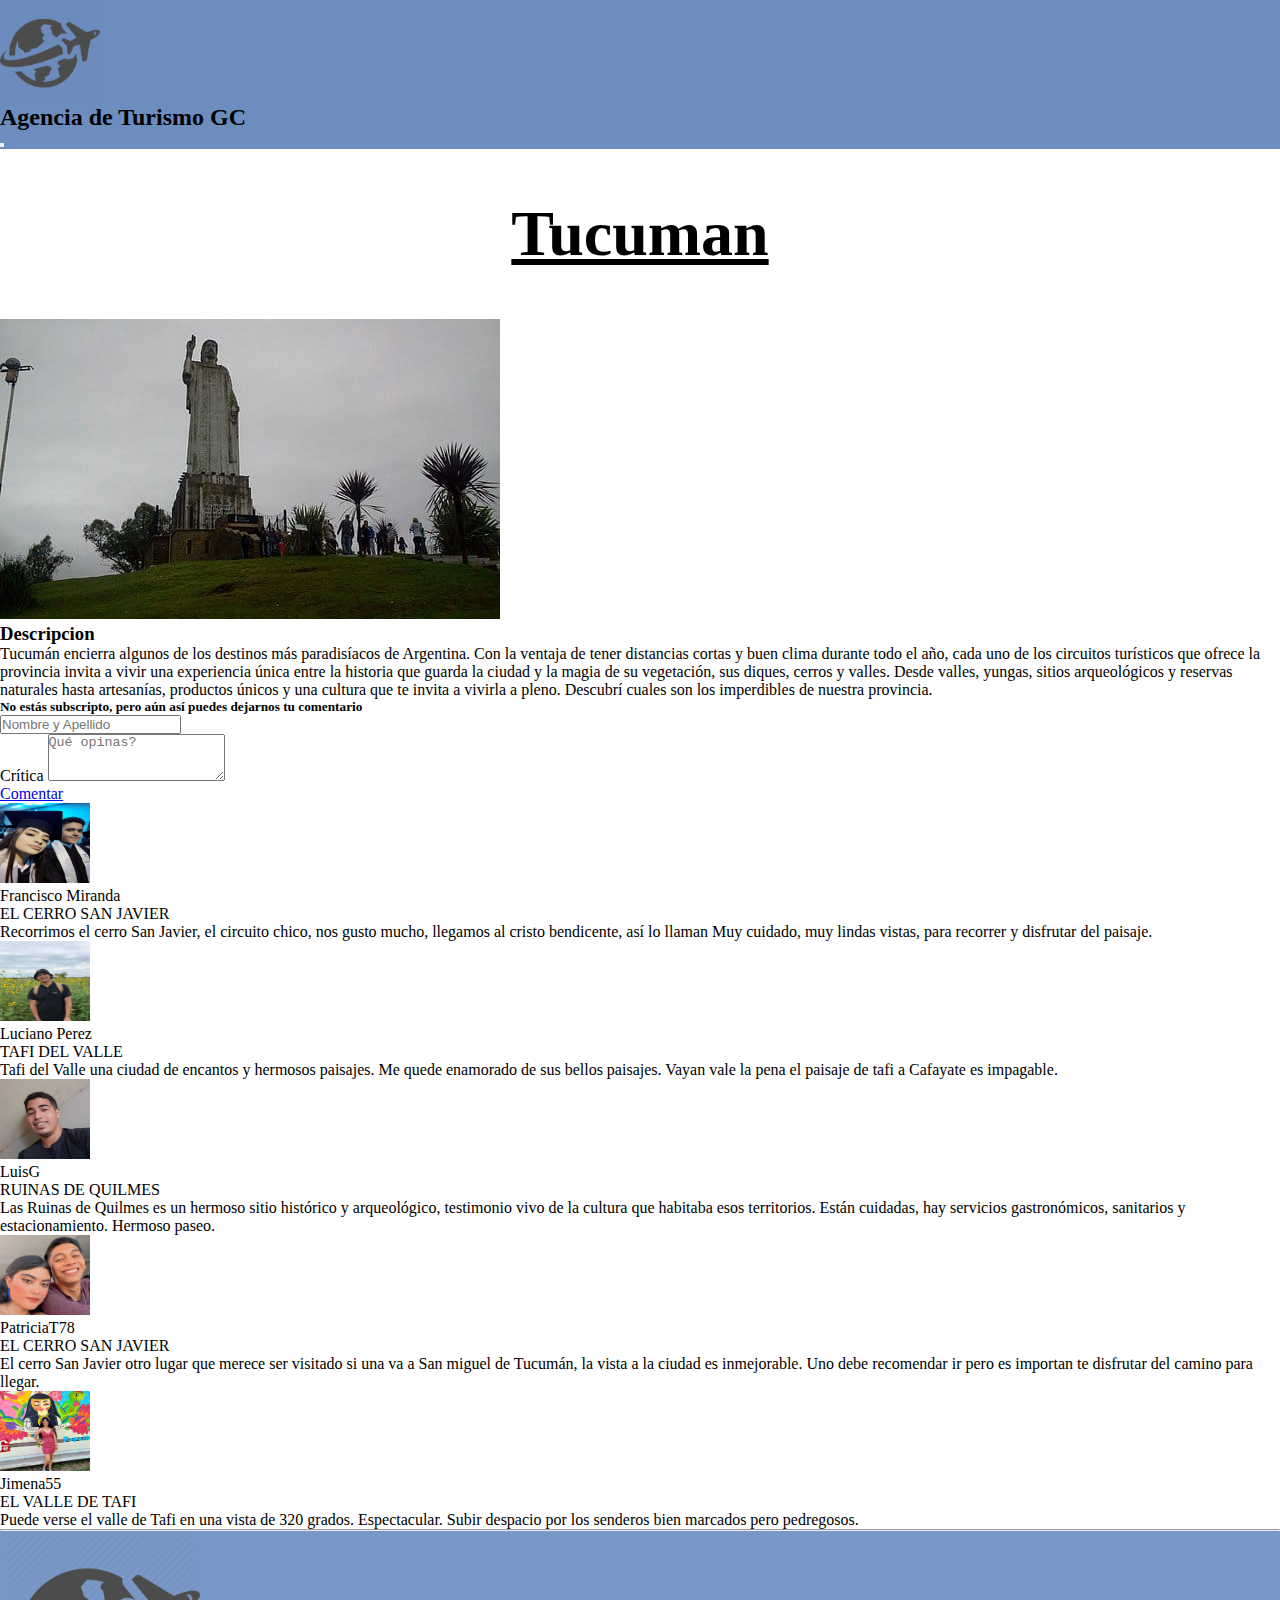
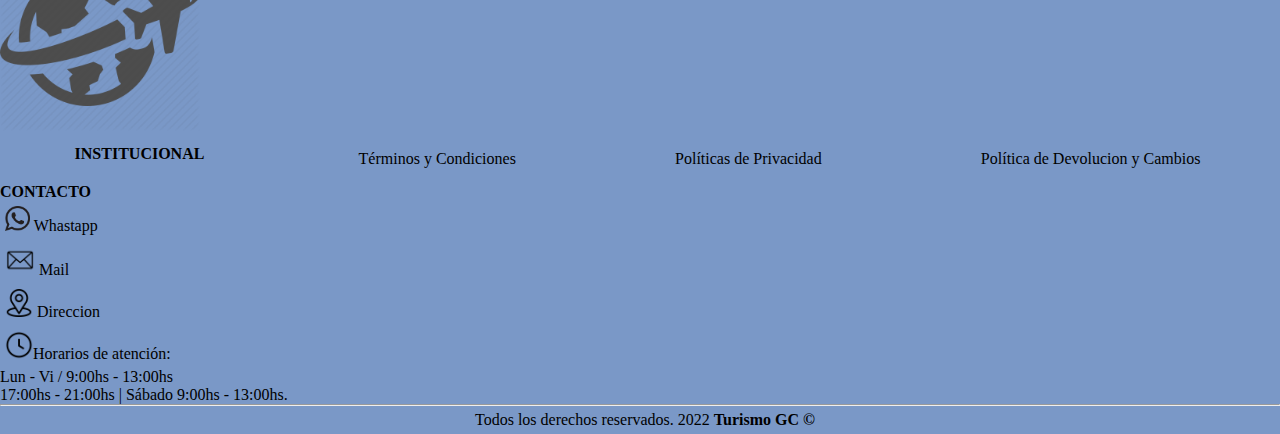
<file: pages/InformacionTuc.html>
<!DOCTYPE html>
<html lang="es">
<head>
    <meta charset="UTF-8">
    <meta http-equiv="X-UA-Compatible" content="IE=edge">
    <meta name="viewport" content="width=device-width, initial-scale=1.0">
    <title>Información-Tucuman</title>
    <link rel="stylesheet" href="/css/style.css">
    <link rel="stylesheet" href="/css/Informacion.css">
    <link rel="stylesheet" href="https://cdnjs.cloudflare.com/ajax/libs/font-awesome/4.7.0/css/font-awesome.min.css" />
    <link href="https://cdn.jsdelivr.net/npm/bootstrap@5.2.0/dist/css/bootstrap.min.css" rel="stylesheet"
        integrity="sha384-gH2yIJqKdNHPEq0n4Mqa/HGKIhSkIHeL5AyhkYV8i59U5AR6csBvApHHNl/vI1Bx" crossorigin="anonymous">
</head>
<body>
  <header class="header navbar fixed-top py-1">
    <nav class="navbar navbar-expand-lg ">
        <div class="container-fluid d-flex mx-5">
            <a href="/index.html"><img class="logo" style="width: 100px;" src="/Logo/logo4.png" alt=""></a>
            <h2 class="p-2">Agencia de Turismo GC</h2>
            <!-- boton hamburguesa cuando se achica la pantalla -->
            <button class="navbar-toggler" type="button" data-bs-toggle="collapse" data-bs-target="#navbarNavDropdown" aria-controls="navbarNavDropdown" aria-expanded="false" aria-label="Toggle navigation">
              <span class="navbar-toggler-icon"></span>
            </button>
            <!-- LISATAS: -->
            <div class="collapse navbar-collapse d-lg-flex justify-content-end" id="navbarNavDropdown">
            <ul class="navbar-nav ml-auto">
              </li>
            </ul>
          </div>
        </div>
      </nav>
</header>
    <div class="container">
        <div class="row g-2">
        <div class="title-info justify-content-center py-2">
            <h1 class="mt-5">
                Tucuman 
            </h1>
        </div>
        <div class="d-flex justify-content-center">
            <img src="/img/sanjaviertucuman.jpg" class="img-ciudad" alt="">
        </div>       
        <div class="row g-2 text-dark py-2 justify-content-center">
            <h3>Descripcion</h3>
            <p>
                Tucumán encierra algunos de los destinos más paradisíacos de Argentina. 
                Con la ventaja de tener distancias cortas y buen clima durante todo el año, 
                cada uno de los circuitos turísticos que ofrece la provincia invita a vivir 
                una experiencia única entre la historia que guarda la ciudad y la magia de su vegetación, 
                sus diques, cerros y valles. Desde valles, yungas, sitios arqueológicos y reservas naturales 
                hasta artesanías, productos únicos y una cultura que te invita a vivirla a pleno. 
                Descubrí cuales son los imperdibles de nuestra provincia.
            </p>
        </div>
    </div>       
        <!--zona de la caja de comentarios-->
        <div class="container-lg d-block">
            <div class="container-lg">
              <div class="mb-3">
                <h5>No estás subscripto, pero aún así puedes dejarnos tu comentario </h5>
                <input type="text" class="form-control" id="Form-Nombre-y-Apellido" placeholder="Nombre y Apellido" required>
              </div>
              <div class="mb-3">
                <label for="Form-Textarea1" class="form-label text-dark">Crítica</label>
                <textarea class="form-control" id="Form-Textarea1" rows="3" placeholder="Qué opinas?"></textarea>
              </div>             
              <div class="col-auto mt-3 d-flex justify-content-end">
                <a href="/pages/Error404.html" type="botton" class="btn btn-outline-dark mb-3 px-5">
                  Comentar
                </a>
              </div>
            </div>
          </div>
          
    <!--comentarios-->
        <div class="row">
            <div class="col-12  mb-2">
                <div class="container d-sm-flex d-block">
                  <div class="d-block">
                    <a href="/pages/Error404.html"><img src="/img/usuario6.jpg" class="mx-3 img-us" alt="usuario"></a>
                    <p class="text-dark mx-3">Francisco Miranda</p>
                  </div>
                  <div class="container">                   
                    <p class="text-start text-dark mt-3">
                        EL CERRO SAN JAVIER
                    </p>
                    <p class="text-dark border-bottom border-dark">
                        Recorrimos el cerro San Javier, el circuito chico, 
                        nos gusto mucho, llegamos al cristo bendicente, así lo llaman Muy cuidado, 
                        muy lindas vistas, para recorrer y disfrutar del paisaje.
                    </p>                    
                  </div>
                </div>
              </div>
        </div>
        <div class="row">
            <div class="col-12  mb-2">
                <div class="container d-sm-flex d-block">
                  <div class="d-block">
                    <a href="/pages/Error404.html"><img src="/img/usuario7.jpg" class="mx-3 img-us" alt="usuario"></a>
                    <p class="text-dark mx-3">Luciano Perez</p>
                  </div>
                  <div class="container">                    
                    <p class="text-start text-dark mt-3">
                      TAFI DEL VALLE
                    </p>
                    <p class="text-dark border-bottom border-dark">
                        Tafi del Valle una ciudad de encantos y hermosos paisajes. 
                        Me quede enamorado de sus bellos paisajes. Vayan vale la pena el paisaje de tafi a Cafayate es impagable.
                    </p>                    
                  </div>
                </div>
              </div>
        </div>
        <div class="row">
          <div class="col-12  mb-2">
              <div class="container d-sm-flex d-block">
                <div class="d-block">
                  <a href="/pages/Error404.html"><img src="/img/usuario8.jpg" class="mx-3 img-us" alt="usuario"></a>
                  <p class="text-dark mx-3">LuisG</p>
                </div>
                <div class="container">                  
                  <p class="text-start text-dark mt-3">
                    RUINAS DE QUILMES
                  </p>
                  <p class="text-dark border-bottom border-dark">
                    Las Ruinas de Quilmes es un hermoso sitio histórico y arqueológico, 
                    testimonio vivo de la cultura que habitaba esos territorios. 
                    Están cuidadas, hay servicios gastronómicos, sanitarios y estacionamiento. Hermoso paseo.
                  </p>                 
                </div>
              </div>
            </div>
      </div>
      <div class="row">
        <div class="col-12  mb-2">
            <div class="container d-sm-flex d-block">
              <div class="d-block">
                <a href="/pages/Error404.html"><img src="/img/usuario9.jpg" class="mx-3 img-us" alt="usuario"></a>
                <p class="text-dark mx-3">PatriciaT78</p>
              </div>
              <div class="container">
                
                <p class="text-start text-dark mt-3">
                    EL CERRO SAN JAVIER  
                </p>
                <p class="text-dark border-bottom border-dark">
                    El cerro San Javier  otro lugar que merece ser visitado si una va a 
                    San miguel de Tucumán, la vista a la ciudad es inmejorable. 
                    Uno debe recomendar ir pero es importan te disfrutar del camino para llegar.
                </p>                
              </div>
            </div>
          </div>
    </div>
    <div class="row">
      <div class="col-12  mb-2">
          <div class="container d-sm-flex d-block">
            <div class="d-block">
              <a href="/pages/Error404.html"><img src="/img/usuario10.jpg" class="mx-3 img-us" alt="usuario"></a>
              <p class="text-dark mx-3">Jimena55</p>
            </div>
            <div class="container">             
              <p class="text-start text-dark mt-3">
                EL VALLE DE TAFI
              </p>
              <p class="text-dark border-bottom border-dark">
                Puede verse el valle de Tafi en una vista de 320 grados. Espectacular. Subir despacio por los senderos bien marcados pero pedregosos.
              </p>             
            </div>
          </div>
        </div>
  </div>        
    </div>
    <footer class="footer">
      <div class="container-fluid text-center">
        <nav class="row align-items-center">

            <hr>
            <div class="col-md">
                <div class="logo">
                  <a href="/index.html"><img src="/Logo/logo4.png" alt="logo" height="200px" width="200px"></a>
                </div>
            </div>
            <div class="container__footer box__footer2 col-md d-none d-lg-block">
                <h4>INSTITUCIONAL</h4>
                <a href="/pages/error404.html">Términos y Condiciones </a>
                <a href="/pages/error404.html">Políticas de Privacidad</a>
                <a href="/pages/error404.html">Política de Devolucion y Cambios</a>
            </div>
            <div class="container__footer box__footer3 col-md">
                <h4>CONTACTO</h4>
                <a href="/pages/error404.html"> <img src="/img/whatsapp2.png" width="25px" alt=""> Whastapp</a>
                <a href="/pages/error404.html"> <img src="/img/email.png" width="30px" alt=""> Mail</a>
                <a href="/pages/error404.html"> <img src="/img/ubicacion.png" width="28px" alt=""> Direccion</a>
                <a href="/pages/error404.html"> <img src="/img/reloj.png" width="28px" alt="">Horarios de atención:</a>
                <p> Lun - Vi / 9:00hs - 13:00hs </p>
                <p> 17:00hs - 21:00hs | Sábado 9:00hs - 13:00hs.</p>
            </div>
        <hr>
      </nav>
      </div>
        <div class="box__copyright">
            <p> Todos los derechos reservados. 2022 <b>Turismo GC &copy;</b></p>  
        </div>
    </footer>    
      <script src="https://cdn.jsdelivr.net/npm/bootstrap@5.2.0/dist/js/bootstrap.bundle.min.js"
          integrity="sha384-A3rJD856KowSb7dwlZdYEkO39Gagi7vIsF0jrRAoQmDKKtQBHUuLZ9AsSv4jD4Xa"
          crossorigin="anonymous"></script>
</body>
</html>
</file>
<file: css/style.css>
*{
    margin: 0;
    padding: 0;    
}

 /* HEADER */
.header{
    background-color: rgba(72, 113, 175, 0.801);
}
.header-hover:hover{
    background-color:rgba(40, 74, 128, 0.26)
}

.main-carousel {
    height: 500px;
}

.main-carousel .carousel-item img {
     height: 400px;
    object-fit:cover; 
}

.carousel-caption {
   /* color: rgb(220, 180, 19);*/
   text-shadow:1px 1px rgb(75, 74, 74) ; /*agregue este text shadow*/
    font-size: 2rem;
}
/* SOBRE NOSOTROS */
.card-title{
    text-align: center;
}
.card-text{
    text-align: justify;
}
.container-avatar{
    width: 100%;
    height: 50vh;
    display: flex;
    justify-content: center;
    align-items: center;
}
.container-avatar figure{
    position: relative;
    height: 250px;
    width: 350px;
    overflow: hidden;
    border-radius: 50%;
    box-shadow: 0px 15px 25px;
    cursor: pointer;
}
.container-avatar figure img{
    width: 100%;
    height: 100%;
    transition: all 500ms ease-out; 
}
.container-avatar figure .capa{
    position: absolute;
    top: 0;
    width: 100%;
    height: 100%;
    background: rgba(238, 3, 3, 0.288);
    transition: all 500ms ease-out; 
    opacity: 0;
    visibility: hidden;
    text-align: center;
} 
.container-avatar figure:hover > .capa{
    opacity: 1;
    visibility: visible;
}
.container-avatar figure:hover > .capa h2{
    margin-top: 120px;
}
.container-avatar figure .capa h2{
    transition: all 500ms ease-out;
    color: black;
}

/* LOGIN */
.section-login{
    margin: auto;
    max-width: 800px;
    height: auto;
    font-family: 'Nunito', sans-serif;
    margin-top: 20px;
}
.img-card-login img{
    width: 300px;
    height: 430px;
    float: right;
}
.card-title2{
    text-align: center;
    font-family: 'Nunito', sans-serif;
}
.input-login{
    width: 100%;
    height: 48px;
    border: solid gray 1px;
    border-radius: 3px;
    margin: 5px 0;
    padding-left: 5px;
    font-size: 15px;
    font-family: 'Nunito', sans-serif;
}
.container-question{
    width: 100% ;
}
.container-question a {
    color: #5877f2;
    text-decoration: none;
    font-family: 'Nunito', sans-serif;
    font-size: 14px;
} 
.container-next{
    width: 100%;
    display: inline-block;
    text-align: end;
}
.button-next{
    background-color: #f25858;
    color: white;
    padding: 12px;
    border: none;
    border-radius: 5px;
    margin: 15px 0;
    font-family: 'Nunito', sans-serif;
}
.container-google{
    border-radius: 3px;
    background-color: rgb(36, 109, 243);
    width: 100%;
    height: 50px;
    padding: 0%;
    margin-top: 1%;
}
.container-facebook{
    border-radius: 3px;
    background: #4364A8;
    width: 100%;
    height: 50px;
    padding: 0%;
    margin-top: 2%  
}
.container-google a{
    color: white;
    font-family: 'Nunito', sans-serif;
    font-size: 18px;
    text-decoration: none;
    line-height: 3.5rem;
    text-align: center;
}
.container-facebook a{
    color: white;
    font-family: 'Nunito', sans-serif;
    font-size: 18px;
    text-decoration: none;
    line-height: 3.5rem;
    text-align: center;
}
.logo-google{
    width: 60px;
    height: 44px;
    background-color: white;
    float: left;
    margin-left: 3px;
    margin-right: auto;
    margin-top: 3px;
}
.logo-facebook{
    width: 60px;
    height: 44px;
    background-color: rgb(40, 74, 128);
    float: left;
    margin-left: 3px;
    margin-right: auto;
    margin-top: 3px;
}
.caja-registrate{
    width: 100%;
    margin-top: 20px;
}
.cuenta-cuenta-login{
    color: rgba(124, 124, 124, 0.87);
    text-decoration: none;
    font-family: 'Nunito', sans-serif;
    font-size: 17px;
    float: left;
}
.registrate{
    color: #f25858;
    font-family: 'Nunito', sans-serif;
    font-size: 14px;
    margin-left: 2%;        
}
.register-sus{
    color: #f25858;
    text-decoration: none;
    margin-left: 5px;
}
/* LOGIN MODAL CONTRSEÑA */
.modal-body-contraseña p{
    font-family: 'Nunito', sans-serif;
    text-align: center;
}

/* SUSCRIBETE MODAL */
.section-sus{
    margin: auto;
    max-width: 100%;
    height: auto;
    font-family: 'Nunito', sans-serif;
}
.card-title-sus{
    text-align: center;
    font-family: 'Nunito', sans-serif;
}
.input-sus{
    width: 100%;
    height: 48px;
    border: solid gray 1px;
    border-radius: 3px;
    margin: 5px 0;
    padding-left: 5px;
    font-size: 15px;
    font-family: 'Nunito', sans-serif;
}
.container-question-sus{
    width: 100%;
}
.container-question-sus p {
    color: #f25858;
    text-decoration: none;
    font-family: 'Nunito', sans-serif;
    font-size: 14px;
} 
.container-google-sus{
    border-radius: 3px;
    background-color: rgb(36, 109, 243);
    width: 100%;
    height: 50px;
    padding: 0%;
    margin-top: 1%;
}
.container-facebook-sus{
    border-radius: 3px;
    background: #4364A8;
    width: 100%;
    height: 50px;
    padding: 0%;
    margin-top: 2%  
}
.container-google-sus a{
    color: white;
    font-family: 'Nunito', sans-serif;
    font-size: 18px;
    text-decoration: none;
    line-height: 3.5rem;
    text-align: center;
}
.container-facebook-sus a{
    color: white;
    font-family: 'Nunito', sans-serif;
    font-size: 18px;
    text-decoration: none;
    line-height: 3.5rem;
    text-align: center;
}
.logo-google-sus{
    width: 60px;
    height: 44px;
    background-color: white;
    float: left;
    margin-left: 3px;
    margin-right: auto;
    margin-top: 3px;
}
.logo-facebook-sus{
    width: 60px;
    height: 44px;
    background-color: rgb(40, 74, 128);
    float: left;
    margin-left: 3px;
    margin-right: auto;
    margin-top: 3px;
}
.caja-registrate-sus{
    width: 100%;
    margin-top: 20px;
}
.cuenta-cuenta-sus{
    color: rgba(48, 48, 48, 0.87);
    text-decoration: none;
    font-family: 'Nunito', sans-serif;
    font-size: 17px;
    float: left;
}
.registrate-sus{
    color: #f25858;
    font-family: 'Nunito', sans-serif;
    font-size: 14px;
    margin-left: 2%;        
}
.notificar{
    color: #f25858c0;
}


/*AQUI EMPIEZA SLIDER*/
.carousel-inner{
    max-width: 100%;
    max-height: 400px;
    object-fit: contain;
}
.carousel-iner .carousel-item-active img {
    height: 400px;
    object-fit: cover;
    object-position: bottom;
}


/* MAIN PRINCIPAL */
#container-main{
    display: flex;
    justify-content: center;
    margin-top: 20px;
     background-color: brown; 
}
.card-propaganda{
    display: flex;
    flex-direction: column;
    margin-top: 0px;
    border-radius: 5px;
    background: rgba(128, 0, 128, 0.377);
}
.card-propaganda h4 {
    display: flex;
    justify-content: center;
    color:rgb(75, 72, 72); ;
    margin-top: 10px;
}
.card-propaganda a {
    color: rgba(102, 92, 92, 0.788);
    display:flex;
    justify-content: center;
    text-decoration: none;
}
.espacio-publicidad{
    margin-top: 20px;
    height: 330px;
    display: flex;
    justify-content: center;
}
.pagination{
    display: flex;
    justify-content: center;
}
@media (max-width: 976px){
    .espacio-publicidad{
        visibility: hidden;
        height: 50px;
    }
}
.video{
    display: flex;
    justify-content: center;
    width: 100%;
    height: 280px;
}



/*FOOTER*/
footer {   
    background-color: rgba(113, 145, 195, 0.937);
}
.box__footer1 {
    width: 100%;
    display: flex;
    justify-content: center;
    padding: 5px;
}
.box__redes2 {
    width: 100%;
}
.sociales {
    text-align: center;
}
.sociales li {
    display: inline-block;
    margin: 25px;
}
.sociales a {
    padding: 10px;
}
.container__footer {
    display: flex;
    flex-wrap: wrap;
    justify-content: space-around;
    max-width: 1400px;
    margin-top: 10px;
}
.container__footer a {
    text-decoration: none;
    color: black;
    margin: 5px;
}
.box__footer2 a {
    display: flex;
    flex-direction: column;
}
.box__footer3 {
    display: flex;
    flex-direction: column;
}
.form {
    width: 100%;
    height: 50px;
    max-width: 400px;
    position: relative;
    overflow: hidden;
}
.box__copyright {
    width: 100%;
    display: flex;
    justify-content: center;
    align-items: center;
    padding: 5px;
}
</file>
<file: css/Error404.css>
.body-404 {
    font-family: 'Open Sans', sans-serif;
    background-color: #4364A8;
    margin: 0;
    padding: 0;
    height: 100vh;
}
.img404 {
    width: 50%;
}
.container-error404 {
    height: 100vh;
    display: flex;
    flex-direction: column;
    align-items: center;
    justify-content: center;
}
.title-404 {
    padding: 2rem;
    color: rgb(241, 242, 253);
    font-size: 2rem;
    text-shadow: 5px 7px 3px black;
}
.button-404 {
    padding: 1.3rem;
    border-radius: 20px;
    border: none;
    background-color: #5878b9;
    color: rgb(241, 242, 253);
    box-shadow: 2px 4px 6px black;
    font-size: 15px;
}
@media screen and (max-width:360px) {
    .title-404{       
        font-size: 1.5rem;
    }
}
.button-home-404 :hover{
    background-color: rgb(0, 90, 150);
    color: white;
    transition-delay: 0.5;
    transition: transform 0.3s ease;
    cursor: pointer;
    box-shadow: 4px 6px 9px black;
    font-size: 15px;
}
</file>
<file: css/galeria.css>
/* HEADER */
.header-galeria{
    width: 100%;
    background-color: rgba(72, 113, 175, 0.801);
    display: inline-block;
}
.logo-galeria{
    margin-top: 10px;
    margin-left: 60px;
}
/* BODY */
body {
    
    background-image: linear-gradient(135deg, rgba(76, 86, 100, 0.801) 10%, #322d28 100%)
}
.titulo {
    font-size: 55px;
    text-transform: uppercase;
    letter-spacing: 7px;
}
h1{
    color: #fff;
}
.galeria img {
    box-shadow: 0 8px 10px -4px rgba(0,0,0,.6);
    border-radius: 15px;
}
.materialbox-caption {
    bottom: 30px;
    right: 0;
    width: 40%;
    height: auto;
    padding: 10px;
    margin: auto;
    background: #000;
    box-shadow: 5px 5px #fff;
    font-size: 20px;
    color: #fff;
    line-height: 28px;
}

.galeria .col {
    margin-bottom: 20px;
}

/*FOOTER*/
footer {   
    background-color: rgba(113, 145, 195, 0.937);
}
.box__footer1 {
    width: 100%;
    display: flex;
    justify-content: center;
    padding: 5px;
}
.box__redes2 {
    width: 100%;
}
.sociales {
    text-align: center;
}
.sociales li {
    display: inline-block;
    margin: 25px;
}
.sociales a {
    padding: 10px;
}
.container__footer {
    display: flex;
    flex-wrap: wrap;
    justify-content: space-around;
    max-width: 1400px;
    margin-top: 10px;
}
.container__footer a {
    text-decoration: none;
    color: black;
    margin: 5px;
}
.box__footer2 a {
    display: flex;
    flex-direction: column;
}
.box__footer3 {
    display: flex;
    flex-direction: column;
}
.form {
    width: 100%;
    height: 50px;
    max-width: 400px;
    position: relative;
    overflow: hidden;
}
.box__copyright {
    width: 100%;
    display: flex;
    justify-content: center;
    align-items: center;
    padding: 5px;
}

.box__redes2 {
    width: 100%;
}
.sociales {
    text-align: center;
}
.sociales li {
    display: inline-block;
    margin: 25px;
}
.sociales a {
    padding: 10px;
}
.container__footer {
    display: flex;
    flex-wrap: wrap;
    justify-content: space-around;
    max-width: 1400px;
    margin-top: 10px;
}
.container__footer a {
    text-decoration: none;
    color: black;
    margin: 5px;
}
.box__footer2 a {
    display: flex;
    flex-direction: column;
}
.box__footer3 {
    display: flex;
    flex-direction: column;
}
.form {
    width: 100%;
    height: 50px;
    max-width: 400px;
    position: relative;
    overflow: hidden;
}
.box__copyright {
    width: 100%;
    display: flex;
    justify-content: center;
    align-items: center;
    padding: 5px;
}
@media screen and (max-width: 600px){
    .materialbox-caption {
        width: 90%;
    }
}

@media screen and (max-width: 992px){
    .materialbox-caption {
        width: 70%;
    }
}
</file>
<file: css/Informacion.css>
*{
    margin: 0;
    padding: 0;    
}
.title-info {
    text-align: center;
    font-size: 2rem;
    margin: 3rem;
    text-decoration: underline;
}

/*para las imagenes de usuario*/
.img-us{
height:80px ;
width:90px ;
}
</file>
